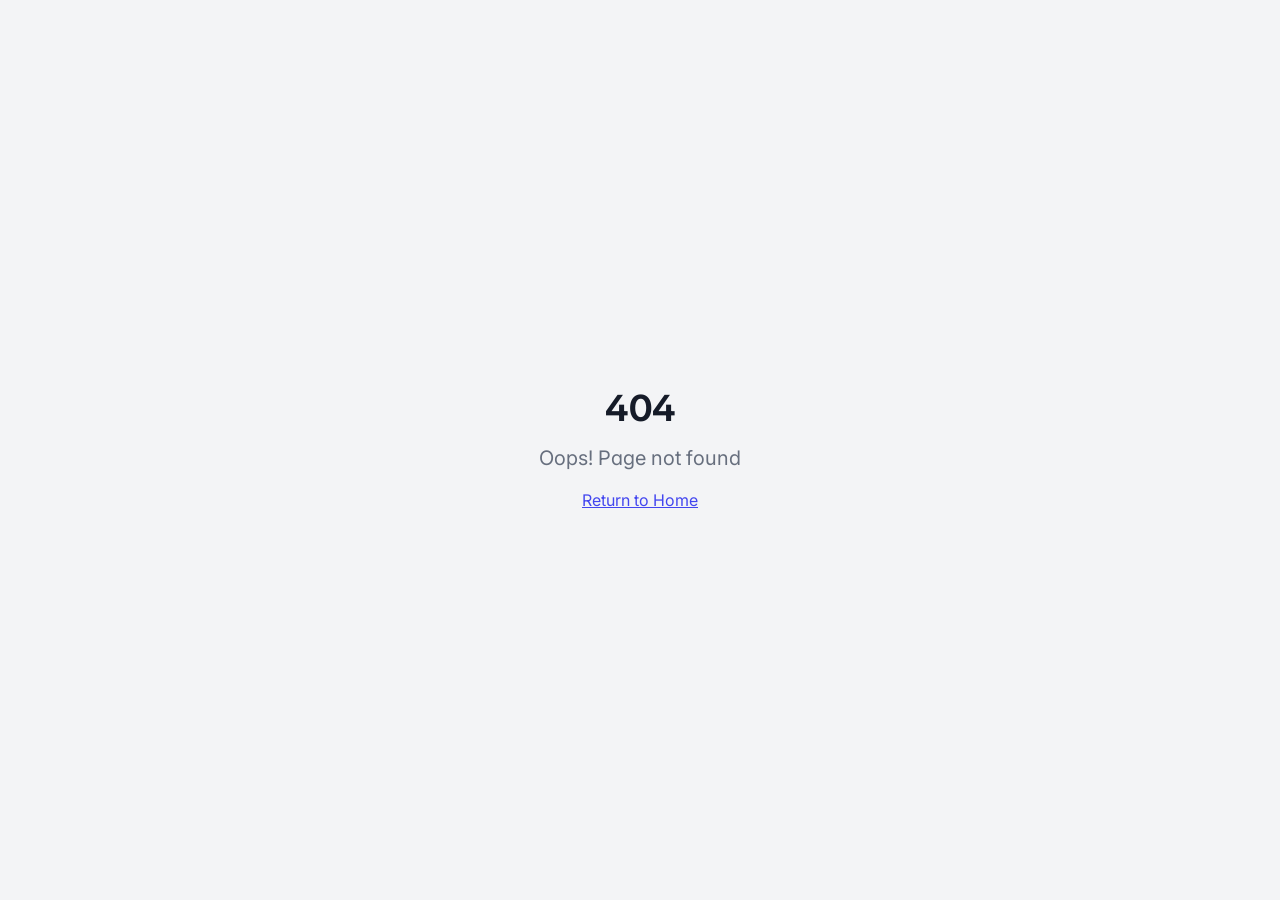
<file: index.html>
<!doctype html>
<html lang="pt-BR">
  <head>
    <meta charset="UTF-8" />
    <meta name="viewport" content="width=device-width, initial-scale=1.0" />
    <title>BibleBuilder — Estudos e Pregações Bíblicas Premium</title>
    <meta name="description" content="Crie pregações, estudos bíblicos, devocionais e saudações com profundidade teológica e estrutura clara." />
    <meta name="author" content="BibleBuilder" />

    <meta property="og:title" content="BibleBuilder — Estudos e Pregações Bíblicas" />
    <meta property="og:description" content="Geração inteligente de conteúdos bíblicos com qualidade teológica." />
    <meta property="og:type" content="website" />

    <link rel="preconnect" href="https://fonts.googleapis.com" />
    <link rel="preconnect" href="https://fonts.gstatic.com" crossorigin />
    <link href="https://fonts.googleapis.com/css2?family=Fraunces:opsz,wght@9..144,400;9..144,500;9..144,600;9..144,700&family=Inter:wght@400;500;600;700&display=swap" rel="stylesheet" />
    <script type="module" crossorigin src="/assets/index-Bo4zmpro.js"></script>
    <link rel="stylesheet" crossorigin href="/assets/index-BSt5i7fo.css">
  </head>

  <body>
    <div id="root"></div>
  </body>
</html>
</file>
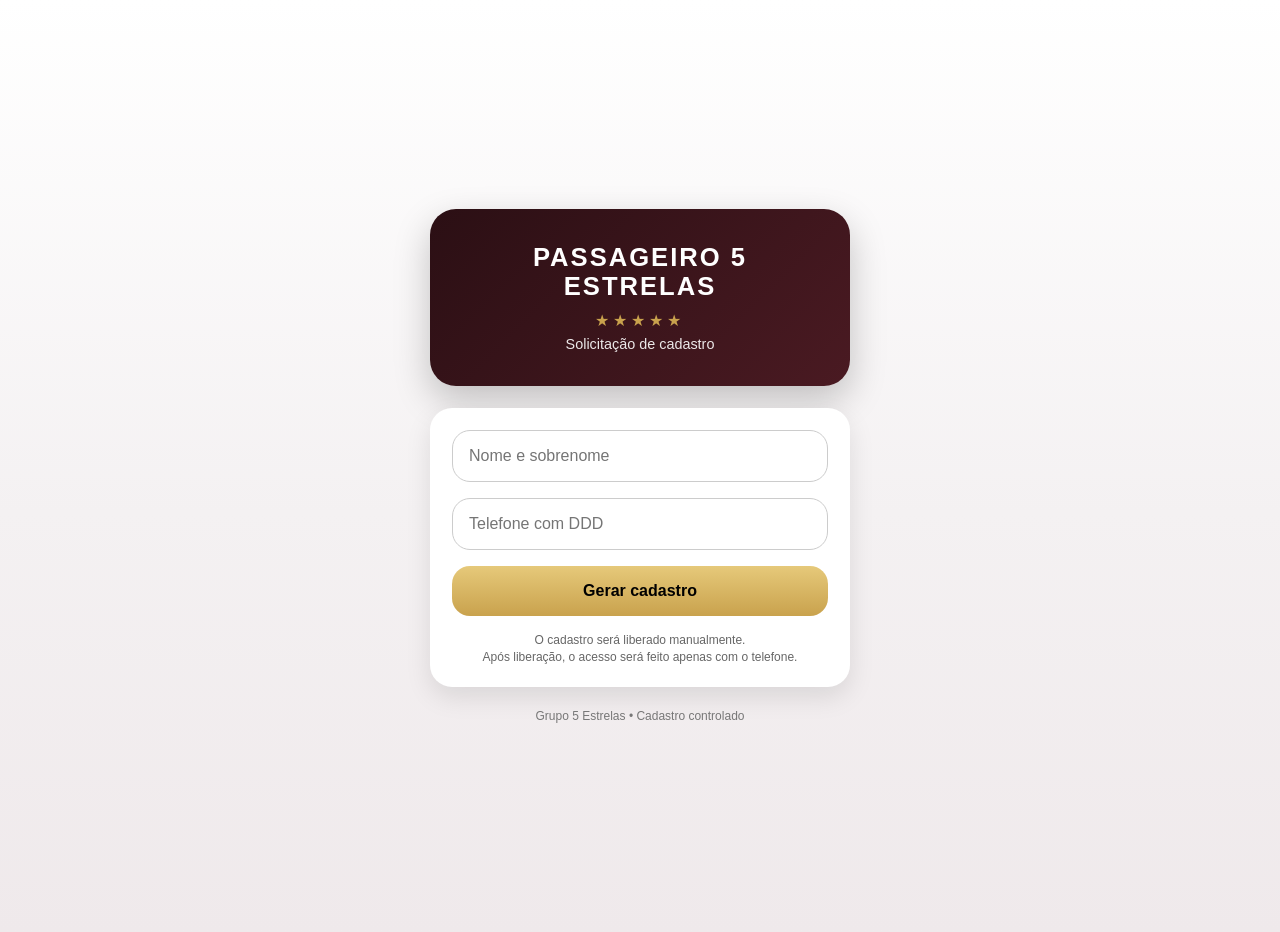
<file: cadastro.html>
<!DOCTYPE html>
<html lang="pt-BR">
<head>
<meta charset="UTF-8">
<title>Cadastro – Passageiro 5 Estrelas</title>
<meta name="viewport" content="width=device-width, initial-scale=1.0">

<link rel="stylesheet" href="./theme/theme.css">

<style>
/* ===== PALETA 5 ESTRELAS ===== */
:root{
  --wine-dark:#2B0F14;
  --wine:#4A1A22;
  --gold:#C9A24D;
  --gold-soft:#E6C97A;
  --bg:#f4f1f2;
  --text:#2a2a2a;
}

/* ===== ANIMAÇÃO ===== */
@keyframes fadeUp{
  from{opacity:0;transform:translateY(18px)}
  to{opacity:1;transform:translateY(0)}
}

/* ===== BASE ===== */
body{
  margin:0;
  background:
    linear-gradient(
      180deg,
      #ffffff 0%,
      #f4f1f2 55%,
      #efe9eb 100%
    );
  font-family:Inter, Arial, sans-serif;
  color:var(--text);
}

.page{
  min-height:100vh;
  display:flex;
  align-items:center;
  justify-content:center;
  padding:22px;
}

/* ===== CONTAINER ===== */
.box{
  width:100%;
  max-width:420px;
  display:flex;
  flex-direction:column;
  gap:22px;
  animation:fadeUp .6s ease;
}

/* ===== HERO ===== */
.hero{
  text-align:center;
  padding:34px 26px;
  border-radius:26px;
  background:
    linear-gradient(
      135deg,
      var(--wine-dark),
      var(--wine)
    );
  box-shadow:0 14px 36px rgba(0,0,0,.22);
  color:#fff;
}

.hero-title{
  font-size:1.6rem;
  font-weight:900;
  letter-spacing:2px;
}

.hero-stars{
  margin:10px 0 6px;
  color:var(--gold);
  letter-spacing:4px;
  font-size:1rem;
}

.hero-sub{
  font-size:.9rem;
  opacity:.9;
}

/* ===== CARD ===== */
.card{
  background:#fff;
  padding:22px;
  border-radius:22px;
  box-shadow:0 10px 26px rgba(0,0,0,.1);
  display:flex;
  flex-direction:column;
  gap:16px;
}

/* ===== INPUT ===== */
input{
  width:100%;
  padding:16px;
  border-radius:18px;
  border:1px solid #ccc;
  font-size:1rem;
  color:#000;
}

/* ===== BOTÃO ===== */
button{
  padding:16px;
  border-radius:18px;
  border:none;
  background:linear-gradient(180deg,var(--gold-soft),var(--gold));
  font-size:1rem;
  font-weight:800;
  color:#000;
  cursor:pointer;
}

/* ===== INFO ===== */
.info{
  font-size:.75rem;
  color:#666;
  text-align:center;
  line-height:1.4;
}

/* ===== FOOTER ===== */
.footer{
  text-align:center;
  font-size:.75rem;
  color:#777;
}
</style>
</head>

<body>

<div class="page">
  <div class="box">

    <!-- HERO -->
    <div class="hero">
      <div class="hero-title">PASSAGEIRO 5 ESTRELAS</div>
      <div class="hero-stars">★★★★★</div>
      <div class="hero-sub">
        Solicitação de cadastro
      </div>
    </div>

    <!-- FORM -->
    <div class="card">

      <input
        id="nome"
        placeholder="Nome e sobrenome"
        autocomplete="name"
      >

      <input
        id="telefone"
        placeholder="Telefone com DDD"
        autocomplete="tel"
      >

      <button id="btnSolicitar">
        Gerar cadastro
      </button>

      <div class="info">
        O cadastro será liberado manualmente.<br>
        Após liberação, o acesso será feito apenas com o telefone.
      </div>

    </div>

    <div class="footer">
      Grupo 5 Estrelas • Cadastro controlado
    </div>

  </div>
</div>

<script>
/* ================= CONFIG ================= */

// 📲 SEU WHATSAPP
const WHATSAPP_NUMERO = "5581992716132";

// 🧠 GRUPO FIXO (PASSAGEIRO 5 ESTRELAS)
const GRUPO_ID = "f5b2eec4-f957-4648-8e4e-f5642159dd8c";

/* ================= ELEMENTOS ================= */

const nomeInput = document.getElementById("nome");
const telefoneInput = document.getElementById("telefone");

/* ================= MÁSCARA TELEFONE ================= */

telefoneInput.addEventListener("input", ()=>{
  telefoneInput.value = telefoneInput.value.replace(/\D/g,"").slice(0,11);
});

/* ================= AÇÃO ================= */

document.getElementById("btnSolicitar").onclick = ()=>{
  const nome = nomeInput.value.trim();
  const telefone = telefoneInput.value.replace(/\D/g,"");

  if(!nome || telefone.length < 10){
    alert("Preencha corretamente nome e telefone");
    return;
  }

  const sql = `
INSERT INTO usuarios (
  tipo,
  nome,
  telefone,
  ativo,
  grupo_id
) VALUES (
  'passageiro',
  '${nome}',
  '${telefone}',
  true,
  '${GRUPO_ID}'
);
`.trim();

  const url = `https://wa.me/${WHATSAPP_NUMERO}?text=${encodeURIComponent(sql)}`;
  window.open(url, "_blank");
};
</script>

</body>
</html>
</file>
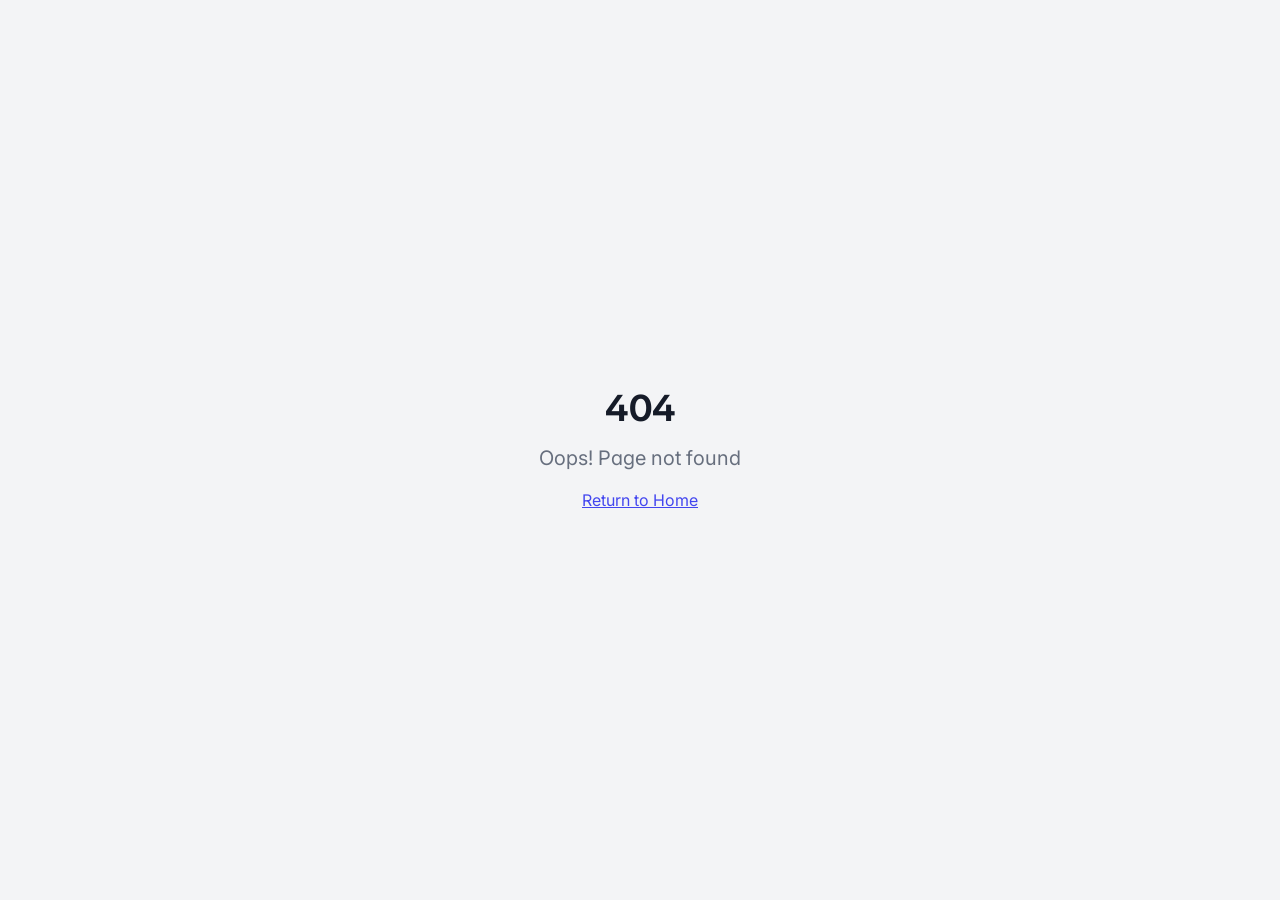
<file: dashboard-motorista.html>
<!DOCTYPE html>
<html lang="pt-BR">
<head>
<meta charset="UTF-8">
<title>Motorista – 5 Estrelas</title>
<meta name="viewport" content="width=device-width, initial-scale=1.0">

<link rel="stylesheet" href="./theme/theme.css">

<style>
/* ===== PALETA 5 ESTRELAS ===== */
:root{
  --wine-dark:#2B0F14;
  --wine:#4A1A22;
  --gold:#D4AF37;
  --gold-soft:#E6C97A;
  --bg:#f4f1f2;
  --text:#333;
}

/* ===== LAYOUT ===== */
body{
  min-height:100vh;
  background:
    linear-gradient(
      180deg,
      #ffffff 0%,
      #f4f1f2 60%,
      #efe9ec 100%
    );
  font-family:Inter, Arial, sans-serif;
  color:var(--text);
}

.page{
  min-height:100vh;
  display:flex;
  justify-content:center;
  align-items:center;
  padding:22px;
}

.box{
  width:100%;
  max-width:420px;
  display:flex;
  flex-direction:column;
  gap:20px;
}

/* ===== HERO ===== */
.hero{
  text-align:center;
  padding:34px 24px;
  border-radius:26px;
  background:
    linear-gradient(
      135deg,
      var(--wine-dark),
      var(--wine)
    );
  box-shadow:0 14px 36px rgba(0,0,0,.18);
  color:#fff;
}

.hero h1{
  font-size:1.7rem;
  font-weight:900;
  letter-spacing:2px;
}

.hero span{
  display:block;
  margin-top:8px;
  font-size:.85rem;
  opacity:.9;
}

/* ===== BOTÕES ===== */
button{
  padding:18px;
  border-radius:20px;
  border:none;
  font-weight:800;
  font-size:1rem;
  cursor:pointer;
}

.primary{
  background:linear-gradient(180deg,var(--gold-soft),var(--gold));
  color:#000;
}

.outline{
  background:#fff;
  border:1px solid #ccc;
  color:#000;
}

/* ===== FOOTER ===== */
.footer{
  text-align:center;
  font-size:.75rem;
  color:#777;
}
</style>
</head>

<body>

<div class="page">
  <div class="box">

    <!-- HERO -->
    <div class="hero">
      <h1>MOTORISTA 5 ESTRELAS</h1>
      <span id="nomeMotorista"></span>
    </div>

    <!-- AÇÃO PRINCIPAL -->
    <button class="primary" id="btnIniciar">
      ▶ Iniciar cálculo de corrida
    </button>

    <!-- SAIR -->
    <button class="outline" onclick="sair()">
      🔒 Sair
    </button>

    <div class="footer">
      Painel do motorista • Grupo 5 Estrelas
    </div>

  </div>
</div>

<script>
/* ================= PROTEÇÃO DE SESSÃO ================= */

const usuario = JSON.parse(localStorage.getItem("usuarioRF"));

if(!usuario || usuario.tipo !== "motorista" || usuario.ativo !== true){
  localStorage.clear();
  window.location.href = "index.html";
}

/* ================= DADOS ================= */

document.getElementById("nomeMotorista").innerText = usuario.nome;

/* ================= AÇÕES ================= */

document.getElementById("btnIniciar").onclick = () => {
  localStorage.removeItem("origem");
  localStorage.removeItem("destino");
  localStorage.removeItem("valorBase");
  window.location.href = "origem.html";
};

function sair(){
  localStorage.clear();
  window.location.href = "index.html";
}
</script>

</body>
</html>
</file>
<file: assets/index-BSt5i7fo.css>
*,:before,:after{--tw-border-spacing-x: 0;--tw-border-spacing-y: 0;--tw-translate-x: 0;--tw-translate-y: 0;--tw-rotate: 0;--tw-skew-x: 0;--tw-skew-y: 0;--tw-scale-x: 1;--tw-scale-y: 1;--tw-pan-x: ;--tw-pan-y: ;--tw-pinch-zoom: ;--tw-scroll-snap-strictness: proximity;--tw-gradient-from-position: ;--tw-gradient-via-position: ;--tw-gradient-to-position: ;--tw-ordinal: ;--tw-slashed-zero: ;--tw-numeric-figure: ;--tw-numeric-spacing: ;--tw-numeric-fraction: ;--tw-ring-inset: ;--tw-ring-offset-width: 0px;--tw-ring-offset-color: #fff;--tw-ring-color: rgb(59 130 246 / .5);--tw-ring-offset-shadow: 0 0 #0000;--tw-ring-shadow: 0 0 #0000;--tw-shadow: 0 0 #0000;--tw-shadow-colored: 0 0 #0000;--tw-blur: ;--tw-brightness: ;--tw-contrast: ;--tw-grayscale: ;--tw-hue-rotate: ;--tw-invert: ;--tw-saturate: ;--tw-sepia: ;--tw-drop-shadow: ;--tw-backdrop-blur: ;--tw-backdrop-brightness: ;--tw-backdrop-contrast: ;--tw-backdrop-grayscale: ;--tw-backdrop-hue-rotate: ;--tw-backdrop-invert: ;--tw-backdrop-opacity: ;--tw-backdrop-saturate: ;--tw-backdrop-sepia: ;--tw-contain-size: ;--tw-contain-layout: ;--tw-contain-paint: ;--tw-contain-style: }::backdrop{--tw-border-spacing-x: 0;--tw-border-spacing-y: 0;--tw-translate-x: 0;--tw-translate-y: 0;--tw-rotate: 0;--tw-skew-x: 0;--tw-skew-y: 0;--tw-scale-x: 1;--tw-scale-y: 1;--tw-pan-x: ;--tw-pan-y: ;--tw-pinch-zoom: ;--tw-scroll-snap-strictness: proximity;--tw-gradient-from-position: ;--tw-gradient-via-position: ;--tw-gradient-to-position: ;--tw-ordinal: ;--tw-slashed-zero: ;--tw-numeric-figure: ;--tw-numeric-spacing: ;--tw-numeric-fraction: ;--tw-ring-inset: ;--tw-ring-offset-width: 0px;--tw-ring-offset-color: #fff;--tw-ring-color: rgb(59 130 246 / .5);--tw-ring-offset-shadow: 0 0 #0000;--tw-ring-shadow: 0 0 #0000;--tw-shadow: 0 0 #0000;--tw-shadow-colored: 0 0 #0000;--tw-blur: ;--tw-brightness: ;--tw-contrast: ;--tw-grayscale: ;--tw-hue-rotate: ;--tw-invert: ;--tw-saturate: ;--tw-sepia: ;--tw-drop-shadow: ;--tw-backdrop-blur: ;--tw-backdrop-brightness: ;--tw-backdrop-contrast: ;--tw-backdrop-grayscale: ;--tw-backdrop-hue-rotate: ;--tw-backdrop-invert: ;--tw-backdrop-opacity: ;--tw-backdrop-saturate: ;--tw-backdrop-sepia: ;--tw-contain-size: ;--tw-contain-layout: ;--tw-contain-paint: ;--tw-contain-style: }*,:before,:after{box-sizing:border-box;border-width:0;border-style:solid;border-color:#e5e7eb}:before,:after{--tw-content: ""}html,:host{line-height:1.5;-webkit-text-size-adjust:100%;-moz-tab-size:4;-o-tab-size:4;tab-size:4;font-family:Inter,ui-sans-serif,system-ui,sans-serif;font-feature-settings:normal;font-variation-settings:normal;-webkit-tap-highlight-color:transparent}body{margin:0;line-height:inherit}hr{height:0;color:inherit;border-top-width:1px}abbr:where([title]){-webkit-text-decoration:underline dotted;text-decoration:underline dotted}h1,h2,h3,h4,h5,h6{font-size:inherit;font-weight:inherit}a{color:inherit;text-decoration:inherit}b,strong{font-weight:bolder}code,kbd,samp,pre{font-family:ui-monospace,SFMono-Regular,Menlo,Monaco,Consolas,Liberation Mono,Courier New,monospace;font-feature-settings:normal;font-variation-settings:normal;font-size:1em}small{font-size:80%}sub,sup{font-size:75%;line-height:0;position:relative;vertical-align:baseline}sub{bottom:-.25em}sup{top:-.5em}table{text-indent:0;border-color:inherit;border-collapse:collapse}button,input,optgroup,select,textarea{font-family:inherit;font-feature-settings:inherit;font-variation-settings:inherit;font-size:100%;font-weight:inherit;line-height:inherit;letter-spacing:inherit;color:inherit;margin:0;padding:0}button,select{text-transform:none}button,input:where([type=button]),input:where([type=reset]),input:where([type=submit]){-webkit-appearance:button;background-color:transparent;background-image:none}:-moz-focusring{outline:auto}:-moz-ui-invalid{box-shadow:none}progress{vertical-align:baseline}::-webkit-inner-spin-button,::-webkit-outer-spin-button{height:auto}[type=search]{-webkit-appearance:textfield;outline-offset:-2px}::-webkit-search-decoration{-webkit-appearance:none}::-webkit-file-upload-button{-webkit-appearance:button;font:inherit}summary{display:list-item}blockquote,dl,dd,h1,h2,h3,h4,h5,h6,hr,figure,p,pre{margin:0}fieldset{margin:0;padding:0}legend{padding:0}ol,ul,menu{list-style:none;margin:0;padding:0}dialog{padding:0}textarea{resize:vertical}input::-moz-placeholder,textarea::-moz-placeholder{opacity:1;color:#9ca3af}input::placeholder,textarea::placeholder{opacity:1;color:#9ca3af}button,[role=button]{cursor:pointer}:disabled{cursor:default}img,svg,video,canvas,audio,iframe,embed,object{display:block;vertical-align:middle}img,video{max-width:100%;height:auto}[hidden]:where(:not([hidden=until-found])){display:none}:root{--background: 220 20% 98%;--foreground: 222 30% 12%;--card: 0 0% 100%;--card-foreground: 222 30% 12%;--popover: 0 0% 100%;--popover-foreground: 222 30% 12%;--primary: 239 84% 60%;--primary-foreground: 0 0% 100%;--primary-soft: 239 100% 97%;--primary-glow: 250 90% 70%;--secondary: 220 15% 95%;--secondary-foreground: 222 30% 18%;--muted: 220 15% 96%;--muted-foreground: 220 10% 45%;--accent: 239 84% 96%;--accent-foreground: 239 84% 40%;--destructive: 0 84% 60%;--destructive-foreground: 0 0% 100%;--border: 220 15% 91%;--input: 220 15% 91%;--ring: 239 84% 60%;--radius: 1rem;--gradient-primary: linear-gradient(135deg, hsl(239 84% 60%), hsl(258 90% 66%));--gradient-soft: linear-gradient(180deg, hsl(220 30% 99%), hsl(220 20% 96%));--gradient-hero: radial-gradient(ellipse at top, hsl(239 84% 96%), transparent 70%);--shadow-sm: 0 1px 2px hsl(222 30% 12% / .04);--shadow-md: 0 4px 16px -4px hsl(222 30% 12% / .08);--shadow-lg: 0 20px 50px -20px hsl(239 84% 60% / .25);--shadow-glow: 0 0 40px hsl(239 84% 60% / .15);--sidebar-background: 0 0% 100%;--sidebar-foreground: 222 30% 18%;--sidebar-primary: 239 84% 60%;--sidebar-primary-foreground: 0 0% 100%;--sidebar-accent: 239 84% 96%;--sidebar-accent-foreground: 239 84% 40%;--sidebar-border: 220 15% 92%;--sidebar-ring: 239 84% 60%}.dark{--background: 222 30% 7%;--foreground: 220 15% 96%;--card: 222 30% 10%;--card-foreground: 220 15% 96%;--popover: 222 30% 10%;--popover-foreground: 220 15% 96%;--primary: 239 90% 70%;--primary-foreground: 222 30% 7%;--primary-soft: 239 50% 18%;--secondary: 222 25% 14%;--secondary-foreground: 220 15% 96%;--muted: 222 25% 14%;--muted-foreground: 220 10% 65%;--accent: 239 50% 18%;--accent-foreground: 239 90% 80%;--destructive: 0 70% 55%;--destructive-foreground: 0 0% 100%;--border: 222 25% 16%;--input: 222 25% 16%;--ring: 239 90% 70%;--sidebar-background: 222 30% 9%;--sidebar-foreground: 220 15% 90%;--sidebar-primary: 239 90% 70%;--sidebar-primary-foreground: 222 30% 7%;--sidebar-accent: 222 25% 14%;--sidebar-accent-foreground: 220 15% 96%;--sidebar-border: 222 25% 16%;--sidebar-ring: 239 90% 70%}*{border-color:hsl(var(--border))}body{background-color:hsl(var(--background));color:hsl(var(--foreground));-webkit-font-smoothing:antialiased;-moz-osx-font-smoothing:grayscale;font-feature-settings:"cv11","ss01"}html{scroll-behavior:smooth}.sr-only{position:absolute;width:1px;height:1px;padding:0;margin:-1px;overflow:hidden;clip:rect(0,0,0,0);white-space:nowrap;border-width:0}.pointer-events-none{pointer-events:none}.pointer-events-auto{pointer-events:auto}.visible{visibility:visible}.invisible{visibility:hidden}.fixed{position:fixed}.absolute{position:absolute}.relative{position:relative}.sticky{position:sticky}.inset-0{top:0;right:0;bottom:0;left:0}.inset-x-0{left:0;right:0}.inset-y-0{top:0;bottom:0}.-bottom-12{bottom:-3rem}.-left-12{left:-3rem}.-right-12{right:-3rem}.-top-12{top:-3rem}.bottom-0{bottom:0}.left-0{left:0}.left-1{left:.25rem}.left-1\/2{left:50%}.left-2{left:.5rem}.left-\[50\%\]{left:50%}.right-0{right:0}.right-1{right:.25rem}.right-2{right:.5rem}.right-3{right:.75rem}.right-4{right:1rem}.top-0{top:0}.top-1\.5{top:.375rem}.top-1\/2{top:50%}.top-2{top:.5rem}.top-3\.5{top:.875rem}.top-4{top:1rem}.top-\[1px\]{top:1px}.top-\[50\%\]{top:50%}.top-\[60\%\]{top:60%}.top-full{top:100%}.z-10{z-index:10}.z-20{z-index:20}.z-30{z-index:30}.z-50{z-index:50}.z-\[100\]{z-index:100}.z-\[1\]{z-index:1}.col-span-2{grid-column:span 2 / span 2}.-mx-1{margin-left:-.25rem;margin-right:-.25rem}.mx-2{margin-left:.5rem;margin-right:.5rem}.mx-3\.5{margin-left:.875rem;margin-right:.875rem}.mx-auto{margin-left:auto;margin-right:auto}.my-0\.5{margin-top:.125rem;margin-bottom:.125rem}.my-1{margin-top:.25rem;margin-bottom:.25rem}.-ml-4{margin-left:-1rem}.-mt-4{margin-top:-1rem}.mb-1{margin-bottom:.25rem}.mb-2{margin-bottom:.5rem}.mb-3{margin-bottom:.75rem}.mb-4{margin-bottom:1rem}.mb-6{margin-bottom:1.5rem}.ml-1{margin-left:.25rem}.ml-auto{margin-left:auto}.mr-1{margin-right:.25rem}.mr-1\.5{margin-right:.375rem}.mr-2{margin-right:.5rem}.mt-0\.5{margin-top:.125rem}.mt-1{margin-top:.25rem}.mt-1\.5{margin-top:.375rem}.mt-2{margin-top:.5rem}.mt-24{margin-top:6rem}.mt-3{margin-top:.75rem}.mt-4{margin-top:1rem}.mt-auto{margin-top:auto}.line-clamp-2{overflow:hidden;display:-webkit-box;-webkit-box-orient:vertical;-webkit-line-clamp:2}.line-clamp-4{overflow:hidden;display:-webkit-box;-webkit-box-orient:vertical;-webkit-line-clamp:4}.block{display:block}.inline{display:inline}.flex{display:flex}.inline-flex{display:inline-flex}.table{display:table}.grid{display:grid}.hidden{display:none}.aspect-square{aspect-ratio:1 / 1}.aspect-video{aspect-ratio:16 / 9}.size-4{width:1rem;height:1rem}.h-1{height:.25rem}.h-1\.5{height:.375rem}.h-10{height:2.5rem}.h-11{height:2.75rem}.h-12{height:3rem}.h-14{height:3.5rem}.h-16{height:4rem}.h-2{height:.5rem}.h-2\.5{height:.625rem}.h-3{height:.75rem}.h-3\.5{height:.875rem}.h-4{height:1rem}.h-5{height:1.25rem}.h-6{height:1.5rem}.h-7{height:1.75rem}.h-8{height:2rem}.h-9{height:2.25rem}.h-\[1px\]{height:1px}.h-\[var\(--radix-navigation-menu-viewport-height\)\]{height:var(--radix-navigation-menu-viewport-height)}.h-\[var\(--radix-select-trigger-height\)\]{height:var(--radix-select-trigger-height)}.h-auto{height:auto}.h-full{height:100%}.h-px{height:1px}.h-svh{height:100svh}.max-h-72{max-height:18rem}.max-h-96{max-height:24rem}.max-h-\[300px\]{max-height:300px}.max-h-screen{max-height:100vh}.min-h-0{min-height:0px}.min-h-\[400px\]{min-height:400px}.min-h-\[80px\]{min-height:80px}.min-h-screen{min-height:100vh}.min-h-svh{min-height:100svh}.w-0{width:0px}.w-1{width:.25rem}.w-1\.5{width:.375rem}.w-1\/3{width:33.333333%}.w-10{width:2.5rem}.w-10\/12{width:83.333333%}.w-11{width:2.75rem}.w-11\/12{width:91.666667%}.w-14{width:3.5rem}.w-2{width:.5rem}.w-2\.5{width:.625rem}.w-2\/3{width:66.666667%}.w-3{width:.75rem}.w-3\.5{width:.875rem}.w-3\/4{width:75%}.w-4{width:1rem}.w-48{width:12rem}.w-5{width:1.25rem}.w-5\/6{width:83.333333%}.w-6{width:1.5rem}.w-64{width:16rem}.w-7{width:1.75rem}.w-72{width:18rem}.w-8{width:2rem}.w-9{width:2.25rem}.w-\[--sidebar-width\]{width:var(--sidebar-width)}.w-\[100px\]{width:100px}.w-\[1px\]{width:1px}.w-auto{width:auto}.w-full{width:100%}.w-max{width:-moz-max-content;width:max-content}.w-px{width:1px}.min-w-0{min-width:0px}.min-w-5{min-width:1.25rem}.min-w-\[12rem\]{min-width:12rem}.min-w-\[8rem\]{min-width:8rem}.min-w-\[var\(--radix-select-trigger-width\)\]{min-width:var(--radix-select-trigger-width)}.max-w-2xl{max-width:42rem}.max-w-7xl{max-width:80rem}.max-w-\[--skeleton-width\]{max-width:var(--skeleton-width)}.max-w-lg{max-width:32rem}.max-w-max{max-width:-moz-max-content;max-width:max-content}.max-w-sm{max-width:24rem}.flex-1{flex:1 1 0%}.shrink-0{flex-shrink:0}.grow{flex-grow:1}.grow-0{flex-grow:0}.basis-full{flex-basis:100%}.caption-bottom{caption-side:bottom}.border-collapse{border-collapse:collapse}.-translate-x-1\/2{--tw-translate-x: -50%;transform:translate(var(--tw-translate-x),var(--tw-translate-y)) rotate(var(--tw-rotate)) skew(var(--tw-skew-x)) skewY(var(--tw-skew-y)) scaleX(var(--tw-scale-x)) scaleY(var(--tw-scale-y))}.-translate-x-px{--tw-translate-x: -1px;transform:translate(var(--tw-translate-x),var(--tw-translate-y)) rotate(var(--tw-rotate)) skew(var(--tw-skew-x)) skewY(var(--tw-skew-y)) scaleX(var(--tw-scale-x)) scaleY(var(--tw-scale-y))}.-translate-y-1\/2{--tw-translate-y: -50%;transform:translate(var(--tw-translate-x),var(--tw-translate-y)) rotate(var(--tw-rotate)) skew(var(--tw-skew-x)) skewY(var(--tw-skew-y)) scaleX(var(--tw-scale-x)) scaleY(var(--tw-scale-y))}.translate-x-\[-50\%\]{--tw-translate-x: -50%;transform:translate(var(--tw-translate-x),var(--tw-translate-y)) rotate(var(--tw-rotate)) skew(var(--tw-skew-x)) skewY(var(--tw-skew-y)) scaleX(var(--tw-scale-x)) scaleY(var(--tw-scale-y))}.translate-x-px{--tw-translate-x: 1px;transform:translate(var(--tw-translate-x),var(--tw-translate-y)) rotate(var(--tw-rotate)) skew(var(--tw-skew-x)) skewY(var(--tw-skew-y)) scaleX(var(--tw-scale-x)) scaleY(var(--tw-scale-y))}.translate-y-\[-50\%\]{--tw-translate-y: -50%;transform:translate(var(--tw-translate-x),var(--tw-translate-y)) rotate(var(--tw-rotate)) skew(var(--tw-skew-x)) skewY(var(--tw-skew-y)) scaleX(var(--tw-scale-x)) scaleY(var(--tw-scale-y))}.rotate-45{--tw-rotate: 45deg;transform:translate(var(--tw-translate-x),var(--tw-translate-y)) rotate(var(--tw-rotate)) skew(var(--tw-skew-x)) skewY(var(--tw-skew-y)) scaleX(var(--tw-scale-x)) scaleY(var(--tw-scale-y))}.rotate-90{--tw-rotate: 90deg;transform:translate(var(--tw-translate-x),var(--tw-translate-y)) rotate(var(--tw-rotate)) skew(var(--tw-skew-x)) skewY(var(--tw-skew-y)) scaleX(var(--tw-scale-x)) scaleY(var(--tw-scale-y))}.transform{transform:translate(var(--tw-translate-x),var(--tw-translate-y)) rotate(var(--tw-rotate)) skew(var(--tw-skew-x)) skewY(var(--tw-skew-y)) scaleX(var(--tw-scale-x)) scaleY(var(--tw-scale-y))}@keyframes fade-in{0%{opacity:0;transform:translateY(8px)}to{opacity:1;transform:translateY(0)}}.animate-fade-in{animation:fade-in .4s ease-out}@keyframes fade-in-up{0%{opacity:0;transform:translateY(16px)}to{opacity:1;transform:translateY(0)}}.animate-fade-in-up{animation:fade-in-up .6s ease-out}@keyframes ping{75%,to{transform:scale(2);opacity:0}}.animate-ping{animation:ping 1s cubic-bezier(0,0,.2,1) infinite}@keyframes pulse{50%{opacity:.5}}.animate-pulse{animation:pulse 2s cubic-bezier(.4,0,.6,1) infinite}@keyframes shimmer{0%{background-position:-200% 0}to{background-position:200% 0}}.animate-shimmer{animation:shimmer 2s linear infinite}@keyframes spin{to{transform:rotate(360deg)}}.animate-spin{animation:spin 1s linear infinite}.cursor-default{cursor:default}.cursor-not-allowed{cursor:not-allowed}.cursor-pointer{cursor:pointer}.touch-none{touch-action:none}.select-none{-webkit-user-select:none;-moz-user-select:none;user-select:none}.list-none{list-style-type:none}.grid-cols-1{grid-template-columns:repeat(1,minmax(0,1fr))}.grid-cols-2{grid-template-columns:repeat(2,minmax(0,1fr))}.flex-row{flex-direction:row}.flex-col{flex-direction:column}.flex-col-reverse{flex-direction:column-reverse}.flex-wrap{flex-wrap:wrap}.items-start{align-items:flex-start}.items-end{align-items:flex-end}.items-center{align-items:center}.items-stretch{align-items:stretch}.justify-center{justify-content:center}.justify-between{justify-content:space-between}.gap-1{gap:.25rem}.gap-1\.5{gap:.375rem}.gap-2{gap:.5rem}.gap-2\.5{gap:.625rem}.gap-3{gap:.75rem}.gap-4{gap:1rem}.gap-6{gap:1.5rem}.space-x-1>:not([hidden])~:not([hidden]){--tw-space-x-reverse: 0;margin-right:calc(.25rem * var(--tw-space-x-reverse));margin-left:calc(.25rem * calc(1 - var(--tw-space-x-reverse)))}.space-x-4>:not([hidden])~:not([hidden]){--tw-space-x-reverse: 0;margin-right:calc(1rem * var(--tw-space-x-reverse));margin-left:calc(1rem * calc(1 - var(--tw-space-x-reverse)))}.space-y-1>:not([hidden])~:not([hidden]){--tw-space-y-reverse: 0;margin-top:calc(.25rem * calc(1 - var(--tw-space-y-reverse)));margin-bottom:calc(.25rem * var(--tw-space-y-reverse))}.space-y-1\.5>:not([hidden])~:not([hidden]){--tw-space-y-reverse: 0;margin-top:calc(.375rem * calc(1 - var(--tw-space-y-reverse)));margin-bottom:calc(.375rem * var(--tw-space-y-reverse))}.space-y-2>:not([hidden])~:not([hidden]){--tw-space-y-reverse: 0;margin-top:calc(.5rem * calc(1 - var(--tw-space-y-reverse)));margin-bottom:calc(.5rem * var(--tw-space-y-reverse))}.space-y-2\.5>:not([hidden])~:not([hidden]){--tw-space-y-reverse: 0;margin-top:calc(.625rem * calc(1 - var(--tw-space-y-reverse)));margin-bottom:calc(.625rem * var(--tw-space-y-reverse))}.space-y-3>:not([hidden])~:not([hidden]){--tw-space-y-reverse: 0;margin-top:calc(.75rem * calc(1 - var(--tw-space-y-reverse)));margin-bottom:calc(.75rem * var(--tw-space-y-reverse))}.space-y-4>:not([hidden])~:not([hidden]){--tw-space-y-reverse: 0;margin-top:calc(1rem * calc(1 - var(--tw-space-y-reverse)));margin-bottom:calc(1rem * var(--tw-space-y-reverse))}.space-y-5>:not([hidden])~:not([hidden]){--tw-space-y-reverse: 0;margin-top:calc(1.25rem * calc(1 - var(--tw-space-y-reverse)));margin-bottom:calc(1.25rem * var(--tw-space-y-reverse))}.space-y-6>:not([hidden])~:not([hidden]){--tw-space-y-reverse: 0;margin-top:calc(1.5rem * calc(1 - var(--tw-space-y-reverse)));margin-bottom:calc(1.5rem * var(--tw-space-y-reverse))}.space-y-8>:not([hidden])~:not([hidden]){--tw-space-y-reverse: 0;margin-top:calc(2rem * calc(1 - var(--tw-space-y-reverse)));margin-bottom:calc(2rem * var(--tw-space-y-reverse))}.overflow-auto{overflow:auto}.overflow-hidden{overflow:hidden}.overflow-y-auto{overflow-y:auto}.overflow-x-hidden{overflow-x:hidden}.whitespace-nowrap{white-space:nowrap}.break-words{overflow-wrap:break-word}.rounded-2xl{border-radius:1.25rem}.rounded-3xl{border-radius:1.75rem}.rounded-\[2px\]{border-radius:2px}.rounded-\[inherit\]{border-radius:inherit}.rounded-full{border-radius:9999px}.rounded-lg{border-radius:var(--radius)}.rounded-md{border-radius:calc(var(--radius) - 4px)}.rounded-sm{border-radius:calc(var(--radius) - 8px)}.rounded-xl{border-radius:.75rem}.rounded-t-\[10px\]{border-top-left-radius:10px;border-top-right-radius:10px}.rounded-tl-sm{border-top-left-radius:calc(var(--radius) - 8px)}.border{border-width:1px}.border-2{border-width:2px}.border-\[1\.5px\]{border-width:1.5px}.border-y{border-top-width:1px;border-bottom-width:1px}.border-b{border-bottom-width:1px}.border-l{border-left-width:1px}.border-r{border-right-width:1px}.border-t{border-top-width:1px}.border-dashed{border-style:dashed}.border-\[--color-border\]{border-color:var(--color-border)}.border-border{border-color:hsl(var(--border))}.border-border\/50{border-color:hsl(var(--border) / .5)}.border-border\/60{border-color:hsl(var(--border) / .6)}.border-destructive{border-color:hsl(var(--destructive))}.border-destructive\/50{border-color:hsl(var(--destructive) / .5)}.border-input{border-color:hsl(var(--input))}.border-primary{border-color:hsl(var(--primary))}.border-primary\/20{border-color:hsl(var(--primary) / .2)}.border-primary\/30{border-color:hsl(var(--primary) / .3)}.border-sidebar-border{border-color:hsl(var(--sidebar-border))}.border-transparent{border-color:transparent}.border-l-transparent{border-left-color:transparent}.border-t-transparent{border-top-color:transparent}.bg-\[--color-bg\]{background-color:var(--color-bg)}.bg-accent{background-color:hsl(var(--accent))}.bg-background{background-color:hsl(var(--background))}.bg-background\/40{background-color:hsl(var(--background) / .4)}.bg-background\/70{background-color:hsl(var(--background) / .7)}.bg-background\/80{background-color:hsl(var(--background) / .8)}.bg-black\/80{background-color:#000c}.bg-border{background-color:hsl(var(--border))}.bg-card{background-color:hsl(var(--card))}.bg-card\/50{background-color:hsl(var(--card) / .5)}.bg-card\/80{background-color:hsl(var(--card) / .8)}.bg-destructive{background-color:hsl(var(--destructive))}.bg-foreground{background-color:hsl(var(--foreground))}.bg-muted{background-color:hsl(var(--muted))}.bg-muted\/30{background-color:hsl(var(--muted) / .3)}.bg-muted\/50{background-color:hsl(var(--muted) / .5)}.bg-popover{background-color:hsl(var(--popover))}.bg-primary{background-color:hsl(var(--primary))}.bg-primary-soft{background-color:hsl(var(--primary-soft))}.bg-primary-soft\/40{background-color:hsl(var(--primary-soft) / .4)}.bg-primary-soft\/60{background-color:hsl(var(--primary-soft) / .6)}.bg-primary\/10{background-color:hsl(var(--primary) / .1)}.bg-primary\/30{background-color:hsl(var(--primary) / .3)}.bg-secondary{background-color:hsl(var(--secondary))}.bg-sidebar{background-color:hsl(var(--sidebar-background))}.bg-sidebar-border{background-color:hsl(var(--sidebar-border))}.bg-transparent{background-color:transparent}.bg-gradient-to-r{background-image:linear-gradient(to right,var(--tw-gradient-stops))}.from-primary-soft\/70{--tw-gradient-from: hsl(var(--primary-soft) / .7) var(--tw-gradient-from-position);--tw-gradient-to: hsl(var(--primary-soft) / 0) var(--tw-gradient-to-position);--tw-gradient-stops: var(--tw-gradient-from), var(--tw-gradient-to)}.via-background{--tw-gradient-to: hsl(var(--background) / 0) var(--tw-gradient-to-position);--tw-gradient-stops: var(--tw-gradient-from), hsl(var(--background)) var(--tw-gradient-via-position), var(--tw-gradient-to)}.to-primary-soft\/70{--tw-gradient-to: hsl(var(--primary-soft) / .7) var(--tw-gradient-to-position)}.fill-current{fill:currentColor}.p-0{padding:0}.p-1{padding:.25rem}.p-2{padding:.5rem}.p-3{padding:.75rem}.p-4{padding:1rem}.p-6{padding:1.5rem}.p-8{padding:2rem}.p-\[1\.5px\]{padding:1.5px}.p-\[1px\]{padding:1px}.px-1{padding-left:.25rem;padding-right:.25rem}.px-1\.5{padding-left:.375rem;padding-right:.375rem}.px-2{padding-left:.5rem;padding-right:.5rem}.px-2\.5{padding-left:.625rem;padding-right:.625rem}.px-3{padding-left:.75rem;padding-right:.75rem}.px-4{padding-left:1rem;padding-right:1rem}.px-5{padding-left:1.25rem;padding-right:1.25rem}.px-6{padding-left:1.5rem;padding-right:1.5rem}.px-8{padding-left:2rem;padding-right:2rem}.py-0\.5{padding-top:.125rem;padding-bottom:.125rem}.py-1{padding-top:.25rem;padding-bottom:.25rem}.py-1\.5{padding-top:.375rem;padding-bottom:.375rem}.py-2{padding-top:.5rem;padding-bottom:.5rem}.py-2\.5{padding-top:.625rem;padding-bottom:.625rem}.py-3{padding-top:.75rem;padding-bottom:.75rem}.py-4{padding-top:1rem;padding-bottom:1rem}.py-6{padding-top:1.5rem;padding-bottom:1.5rem}.py-8{padding-top:2rem;padding-bottom:2rem}.pb-3{padding-bottom:.75rem}.pb-4{padding-bottom:1rem}.pl-2\.5{padding-left:.625rem}.pl-4{padding-left:1rem}.pl-8{padding-left:2rem}.pr-2{padding-right:.5rem}.pr-2\.5{padding-right:.625rem}.pr-8{padding-right:2rem}.pt-0{padding-top:0}.pt-1{padding-top:.25rem}.pt-3{padding-top:.75rem}.pt-4{padding-top:1rem}.text-left{text-align:left}.text-center{text-align:center}.align-middle{vertical-align:middle}.font-display{font-family:Fraunces,ui-serif,Georgia,serif}.font-mono{font-family:ui-monospace,SFMono-Regular,Menlo,Monaco,Consolas,Liberation Mono,Courier New,monospace}.text-2xl{font-size:1.5rem;line-height:2rem}.text-3xl{font-size:1.875rem;line-height:2.25rem}.text-4xl{font-size:2.25rem;line-height:2.5rem}.text-\[0\.8rem\]{font-size:.8rem}.text-\[10px\]{font-size:10px}.text-\[11px\]{font-size:11px}.text-\[12\.5px\]{font-size:12.5px}.text-\[15px\]{font-size:15px}.text-base{font-size:1rem;line-height:1.5rem}.text-lg{font-size:1.125rem;line-height:1.75rem}.text-sm{font-size:.875rem;line-height:1.25rem}.text-xl{font-size:1.25rem;line-height:1.75rem}.text-xs{font-size:.75rem;line-height:1rem}.font-bold{font-weight:700}.font-medium{font-weight:500}.font-normal{font-weight:400}.font-semibold{font-weight:600}.uppercase{text-transform:uppercase}.italic{font-style:italic}.tabular-nums{--tw-numeric-spacing: tabular-nums;font-variant-numeric:var(--tw-ordinal) var(--tw-slashed-zero) var(--tw-numeric-figure) var(--tw-numeric-spacing) var(--tw-numeric-fraction)}.leading-none{line-height:1}.leading-relaxed{line-height:1.625}.leading-snug{line-height:1.375}.leading-tight{line-height:1.25}.tracking-tight{letter-spacing:-.025em}.tracking-wide{letter-spacing:.025em}.tracking-wider{letter-spacing:.05em}.tracking-widest{letter-spacing:.1em}.text-accent-foreground{color:hsl(var(--accent-foreground))}.text-card-foreground{color:hsl(var(--card-foreground))}.text-current{color:currentColor}.text-destructive{color:hsl(var(--destructive))}.text-destructive-foreground{color:hsl(var(--destructive-foreground))}.text-foreground{color:hsl(var(--foreground))}.text-foreground\/50{color:hsl(var(--foreground) / .5)}.text-foreground\/80{color:hsl(var(--foreground) / .8)}.text-foreground\/85{color:hsl(var(--foreground) / .85)}.text-foreground\/90{color:hsl(var(--foreground) / .9)}.text-muted-foreground{color:hsl(var(--muted-foreground))}.text-popover-foreground{color:hsl(var(--popover-foreground))}.text-primary{color:hsl(var(--primary))}.text-primary-foreground{color:hsl(var(--primary-foreground))}.text-primary\/70{color:hsl(var(--primary) / .7)}.text-secondary-foreground{color:hsl(var(--secondary-foreground))}.text-sidebar-foreground{color:hsl(var(--sidebar-foreground))}.text-sidebar-foreground\/70{color:hsl(var(--sidebar-foreground) / .7)}.underline{text-decoration-line:underline}.underline-offset-4{text-underline-offset:4px}.opacity-0{opacity:0}.opacity-50{opacity:.5}.opacity-60{opacity:.6}.opacity-70{opacity:.7}.opacity-90{opacity:.9}.shadow-\[0_0_0_1px_hsl\(var\(--sidebar-border\)\)\]{--tw-shadow: 0 0 0 1px hsl(var(--sidebar-border));--tw-shadow-colored: 0 0 0 1px var(--tw-shadow-color);box-shadow:var(--tw-ring-offset-shadow, 0 0 #0000),var(--tw-ring-shadow, 0 0 #0000),var(--tw-shadow)}.shadow-lg{--tw-shadow: 0 10px 15px -3px rgb(0 0 0 / .1), 0 4px 6px -4px rgb(0 0 0 / .1);--tw-shadow-colored: 0 10px 15px -3px var(--tw-shadow-color), 0 4px 6px -4px var(--tw-shadow-color);box-shadow:var(--tw-ring-offset-shadow, 0 0 #0000),var(--tw-ring-shadow, 0 0 #0000),var(--tw-shadow)}.shadow-md{--tw-shadow: 0 4px 6px -1px rgb(0 0 0 / .1), 0 2px 4px -2px rgb(0 0 0 / .1);--tw-shadow-colored: 0 4px 6px -1px var(--tw-shadow-color), 0 2px 4px -2px var(--tw-shadow-color);box-shadow:var(--tw-ring-offset-shadow, 0 0 #0000),var(--tw-ring-shadow, 0 0 #0000),var(--tw-shadow)}.shadow-none{--tw-shadow: 0 0 #0000;--tw-shadow-colored: 0 0 #0000;box-shadow:var(--tw-ring-offset-shadow, 0 0 #0000),var(--tw-ring-shadow, 0 0 #0000),var(--tw-shadow)}.shadow-sm{--tw-shadow: 0 1px 2px 0 rgb(0 0 0 / .05);--tw-shadow-colored: 0 1px 2px 0 var(--tw-shadow-color);box-shadow:var(--tw-ring-offset-shadow, 0 0 #0000),var(--tw-ring-shadow, 0 0 #0000),var(--tw-shadow)}.shadow-xl{--tw-shadow: 0 20px 25px -5px rgb(0 0 0 / .1), 0 8px 10px -6px rgb(0 0 0 / .1);--tw-shadow-colored: 0 20px 25px -5px var(--tw-shadow-color), 0 8px 10px -6px var(--tw-shadow-color);box-shadow:var(--tw-ring-offset-shadow, 0 0 #0000),var(--tw-ring-shadow, 0 0 #0000),var(--tw-shadow)}.outline-none{outline:2px solid transparent;outline-offset:2px}.outline{outline-style:solid}.ring-0{--tw-ring-offset-shadow: var(--tw-ring-inset) 0 0 0 var(--tw-ring-offset-width) var(--tw-ring-offset-color);--tw-ring-shadow: var(--tw-ring-inset) 0 0 0 calc(0px + var(--tw-ring-offset-width)) var(--tw-ring-color);box-shadow:var(--tw-ring-offset-shadow),var(--tw-ring-shadow),var(--tw-shadow, 0 0 #0000)}.ring-2{--tw-ring-offset-shadow: var(--tw-ring-inset) 0 0 0 var(--tw-ring-offset-width) var(--tw-ring-offset-color);--tw-ring-shadow: var(--tw-ring-inset) 0 0 0 calc(2px + var(--tw-ring-offset-width)) var(--tw-ring-color);box-shadow:var(--tw-ring-offset-shadow),var(--tw-ring-shadow),var(--tw-shadow, 0 0 #0000)}.ring-ring{--tw-ring-color: hsl(var(--ring))}.ring-sidebar-ring{--tw-ring-color: hsl(var(--sidebar-ring))}.ring-offset-background{--tw-ring-offset-color: hsl(var(--background))}.filter{filter:var(--tw-blur) var(--tw-brightness) var(--tw-contrast) var(--tw-grayscale) var(--tw-hue-rotate) var(--tw-invert) var(--tw-saturate) var(--tw-sepia) var(--tw-drop-shadow)}.backdrop-blur-sm{--tw-backdrop-blur: blur(4px);-webkit-backdrop-filter:var(--tw-backdrop-blur) var(--tw-backdrop-brightness) var(--tw-backdrop-contrast) var(--tw-backdrop-grayscale) var(--tw-backdrop-hue-rotate) var(--tw-backdrop-invert) var(--tw-backdrop-opacity) var(--tw-backdrop-saturate) var(--tw-backdrop-sepia);backdrop-filter:var(--tw-backdrop-blur) var(--tw-backdrop-brightness) var(--tw-backdrop-contrast) var(--tw-backdrop-grayscale) var(--tw-backdrop-hue-rotate) var(--tw-backdrop-invert) var(--tw-backdrop-opacity) var(--tw-backdrop-saturate) var(--tw-backdrop-sepia)}.backdrop-blur-xl{--tw-backdrop-blur: blur(24px);-webkit-backdrop-filter:var(--tw-backdrop-blur) var(--tw-backdrop-brightness) var(--tw-backdrop-contrast) var(--tw-backdrop-grayscale) var(--tw-backdrop-hue-rotate) var(--tw-backdrop-invert) var(--tw-backdrop-opacity) var(--tw-backdrop-saturate) var(--tw-backdrop-sepia);backdrop-filter:var(--tw-backdrop-blur) var(--tw-backdrop-brightness) var(--tw-backdrop-contrast) var(--tw-backdrop-grayscale) var(--tw-backdrop-hue-rotate) var(--tw-backdrop-invert) var(--tw-backdrop-opacity) var(--tw-backdrop-saturate) var(--tw-backdrop-sepia)}.transition{transition-property:color,background-color,border-color,text-decoration-color,fill,stroke,opacity,box-shadow,transform,filter,-webkit-backdrop-filter;transition-property:color,background-color,border-color,text-decoration-color,fill,stroke,opacity,box-shadow,transform,filter,backdrop-filter;transition-property:color,background-color,border-color,text-decoration-color,fill,stroke,opacity,box-shadow,transform,filter,backdrop-filter,-webkit-backdrop-filter;transition-timing-function:cubic-bezier(.4,0,.2,1);transition-duration:.15s}.transition-\[left\,right\,width\]{transition-property:left,right,width;transition-timing-function:cubic-bezier(.4,0,.2,1);transition-duration:.15s}.transition-\[margin\,opa\]{transition-property:margin,opa;transition-timing-function:cubic-bezier(.4,0,.2,1);transition-duration:.15s}.transition-\[width\,height\,padding\]{transition-property:width,height,padding;transition-timing-function:cubic-bezier(.4,0,.2,1);transition-duration:.15s}.transition-\[width\]{transition-property:width;transition-timing-function:cubic-bezier(.4,0,.2,1);transition-duration:.15s}.transition-all{transition-property:all;transition-timing-function:cubic-bezier(.4,0,.2,1);transition-duration:.15s}.transition-colors{transition-property:color,background-color,border-color,text-decoration-color,fill,stroke;transition-timing-function:cubic-bezier(.4,0,.2,1);transition-duration:.15s}.transition-opacity{transition-property:opacity;transition-timing-function:cubic-bezier(.4,0,.2,1);transition-duration:.15s}.transition-transform{transition-property:transform;transition-timing-function:cubic-bezier(.4,0,.2,1);transition-duration:.15s}.duration-1000{transition-duration:1s}.duration-200{transition-duration:.2s}.ease-in-out{transition-timing-function:cubic-bezier(.4,0,.2,1)}.ease-linear{transition-timing-function:linear}@keyframes enter{0%{opacity:var(--tw-enter-opacity, 1);transform:translate3d(var(--tw-enter-translate-x, 0),var(--tw-enter-translate-y, 0),0) scale3d(var(--tw-enter-scale, 1),var(--tw-enter-scale, 1),var(--tw-enter-scale, 1)) rotate(var(--tw-enter-rotate, 0))}}@keyframes exit{to{opacity:var(--tw-exit-opacity, 1);transform:translate3d(var(--tw-exit-translate-x, 0),var(--tw-exit-translate-y, 0),0) scale3d(var(--tw-exit-scale, 1),var(--tw-exit-scale, 1),var(--tw-exit-scale, 1)) rotate(var(--tw-exit-rotate, 0))}}.animate-in{animation-name:enter;animation-duration:.15s;--tw-enter-opacity: initial;--tw-enter-scale: initial;--tw-enter-rotate: initial;--tw-enter-translate-x: initial;--tw-enter-translate-y: initial}.fade-in-0{--tw-enter-opacity: 0}.fade-in-80{--tw-enter-opacity: .8}.zoom-in-95{--tw-enter-scale: .95}.duration-1000{animation-duration:1s}.duration-200{animation-duration:.2s}.ease-in-out{animation-timing-function:cubic-bezier(.4,0,.2,1)}.ease-linear{animation-timing-function:linear}.gradient-primary{background:var(--gradient-primary)}.gradient-hero{background:var(--gradient-hero)}.shadow-elegant{box-shadow:var(--shadow-md)}.shadow-premium{box-shadow:var(--shadow-lg)}.shadow-glow{box-shadow:var(--shadow-glow)}.file\:border-0::file-selector-button{border-width:0px}.file\:bg-transparent::file-selector-button{background-color:transparent}.file\:text-sm::file-selector-button{font-size:.875rem;line-height:1.25rem}.file\:font-medium::file-selector-button{font-weight:500}.file\:text-foreground::file-selector-button{color:hsl(var(--foreground))}.placeholder\:text-muted-foreground::-moz-placeholder{color:hsl(var(--muted-foreground))}.placeholder\:text-muted-foreground::placeholder{color:hsl(var(--muted-foreground))}.after\:absolute:after{content:var(--tw-content);position:absolute}.after\:-inset-2:after{content:var(--tw-content);top:-.5rem;right:-.5rem;bottom:-.5rem;left:-.5rem}.after\:inset-y-0:after{content:var(--tw-content);top:0;bottom:0}.after\:left-1\/2:after{content:var(--tw-content);left:50%}.after\:w-1:after{content:var(--tw-content);width:.25rem}.after\:w-\[2px\]:after{content:var(--tw-content);width:2px}.after\:-translate-x-1\/2:after{content:var(--tw-content);--tw-translate-x: -50%;transform:translate(var(--tw-translate-x),var(--tw-translate-y)) rotate(var(--tw-rotate)) skew(var(--tw-skew-x)) skewY(var(--tw-skew-y)) scaleX(var(--tw-scale-x)) scaleY(var(--tw-scale-y))}.first\:rounded-l-md:first-child{border-top-left-radius:calc(var(--radius) - 4px);border-bottom-left-radius:calc(var(--radius) - 4px)}.first\:border-l:first-child{border-left-width:1px}.last\:rounded-r-md:last-child{border-top-right-radius:calc(var(--radius) - 4px);border-bottom-right-radius:calc(var(--radius) - 4px)}.focus-within\:relative:focus-within{position:relative}.focus-within\:z-20:focus-within{z-index:20}.hover\:border-primary\/40:hover{border-color:hsl(var(--primary) / .4)}.hover\:bg-accent:hover{background-color:hsl(var(--accent))}.hover\:bg-destructive\/10:hover{background-color:hsl(var(--destructive) / .1)}.hover\:bg-destructive\/80:hover{background-color:hsl(var(--destructive) / .8)}.hover\:bg-destructive\/90:hover{background-color:hsl(var(--destructive) / .9)}.hover\:bg-muted:hover{background-color:hsl(var(--muted))}.hover\:bg-muted\/50:hover{background-color:hsl(var(--muted) / .5)}.hover\:bg-primary:hover{background-color:hsl(var(--primary))}.hover\:bg-primary\/80:hover{background-color:hsl(var(--primary) / .8)}.hover\:bg-primary\/90:hover{background-color:hsl(var(--primary) / .9)}.hover\:bg-secondary:hover{background-color:hsl(var(--secondary))}.hover\:bg-secondary\/80:hover{background-color:hsl(var(--secondary) / .8)}.hover\:bg-sidebar-accent:hover{background-color:hsl(var(--sidebar-accent))}.hover\:text-accent-foreground:hover{color:hsl(var(--accent-foreground))}.hover\:text-destructive:hover{color:hsl(var(--destructive))}.hover\:text-foreground:hover{color:hsl(var(--foreground))}.hover\:text-muted-foreground:hover{color:hsl(var(--muted-foreground))}.hover\:text-primary-foreground:hover{color:hsl(var(--primary-foreground))}.hover\:text-primary\/90:hover{color:hsl(var(--primary) / .9)}.hover\:text-sidebar-accent-foreground:hover{color:hsl(var(--sidebar-accent-foreground))}.hover\:underline:hover{text-decoration-line:underline}.hover\:opacity-100:hover{opacity:1}.hover\:shadow-\[0_0_0_1px_hsl\(var\(--sidebar-accent\)\)\]:hover{--tw-shadow: 0 0 0 1px hsl(var(--sidebar-accent));--tw-shadow-colored: 0 0 0 1px var(--tw-shadow-color);box-shadow:var(--tw-ring-offset-shadow, 0 0 #0000),var(--tw-ring-shadow, 0 0 #0000),var(--tw-shadow)}.hover\:shadow-glow:hover{box-shadow:var(--shadow-glow)}.hover\:after\:bg-sidebar-border:hover:after{content:var(--tw-content);background-color:hsl(var(--sidebar-border))}.focus\:bg-accent:focus{background-color:hsl(var(--accent))}.focus\:bg-primary:focus{background-color:hsl(var(--primary))}.focus\:text-accent-foreground:focus{color:hsl(var(--accent-foreground))}.focus\:text-primary-foreground:focus{color:hsl(var(--primary-foreground))}.focus\:opacity-100:focus{opacity:1}.focus\:outline-none:focus{outline:2px solid transparent;outline-offset:2px}.focus\:ring-2:focus{--tw-ring-offset-shadow: var(--tw-ring-inset) 0 0 0 var(--tw-ring-offset-width) var(--tw-ring-offset-color);--tw-ring-shadow: var(--tw-ring-inset) 0 0 0 calc(2px + var(--tw-ring-offset-width)) var(--tw-ring-color);box-shadow:var(--tw-ring-offset-shadow),var(--tw-ring-shadow),var(--tw-shadow, 0 0 #0000)}.focus\:ring-ring:focus{--tw-ring-color: hsl(var(--ring))}.focus\:ring-offset-2:focus{--tw-ring-offset-width: 2px}.focus-visible\:outline-none:focus-visible{outline:2px solid transparent;outline-offset:2px}.focus-visible\:ring-1:focus-visible{--tw-ring-offset-shadow: var(--tw-ring-inset) 0 0 0 var(--tw-ring-offset-width) var(--tw-ring-offset-color);--tw-ring-shadow: var(--tw-ring-inset) 0 0 0 calc(1px + var(--tw-ring-offset-width)) var(--tw-ring-color);box-shadow:var(--tw-ring-offset-shadow),var(--tw-ring-shadow),var(--tw-shadow, 0 0 #0000)}.focus-visible\:ring-2:focus-visible{--tw-ring-offset-shadow: var(--tw-ring-inset) 0 0 0 var(--tw-ring-offset-width) var(--tw-ring-offset-color);--tw-ring-shadow: var(--tw-ring-inset) 0 0 0 calc(2px + var(--tw-ring-offset-width)) var(--tw-ring-color);box-shadow:var(--tw-ring-offset-shadow),var(--tw-ring-shadow),var(--tw-shadow, 0 0 #0000)}.focus-visible\:ring-destructive\/40:focus-visible{--tw-ring-color: hsl(var(--destructive) / .4)}.focus-visible\:ring-primary\/40:focus-visible{--tw-ring-color: hsl(var(--primary) / .4)}.focus-visible\:ring-ring:focus-visible{--tw-ring-color: hsl(var(--ring))}.focus-visible\:ring-sidebar-ring:focus-visible{--tw-ring-color: hsl(var(--sidebar-ring))}.focus-visible\:ring-offset-1:focus-visible{--tw-ring-offset-width: 1px}.focus-visible\:ring-offset-2:focus-visible{--tw-ring-offset-width: 2px}.focus-visible\:ring-offset-background:focus-visible{--tw-ring-offset-color: hsl(var(--background))}.active\:bg-sidebar-accent:active{background-color:hsl(var(--sidebar-accent))}.active\:text-sidebar-accent-foreground:active{color:hsl(var(--sidebar-accent-foreground))}.disabled\:pointer-events-none:disabled{pointer-events:none}.disabled\:cursor-not-allowed:disabled{cursor:not-allowed}.disabled\:opacity-50:disabled{opacity:.5}.disabled\:opacity-80:disabled{opacity:.8}.group\/menu-item:focus-within .group-focus-within\/menu-item\:opacity-100{opacity:1}.group\/menu-item:hover .group-hover\/menu-item\:opacity-100,.group:hover .group-hover\:opacity-100{opacity:1}.group.destructive .group-\[\.destructive\]\:border-muted\/40{border-color:hsl(var(--muted) / .4)}.group.toaster .group-\[\.toaster\]\:border-border{border-color:hsl(var(--border))}.group.toast .group-\[\.toast\]\:bg-muted{background-color:hsl(var(--muted))}.group.toast .group-\[\.toast\]\:bg-primary{background-color:hsl(var(--primary))}.group.toaster .group-\[\.toaster\]\:bg-background{background-color:hsl(var(--background))}.group.destructive .group-\[\.destructive\]\:text-red-300{--tw-text-opacity: 1;color:rgb(252 165 165 / var(--tw-text-opacity, 1))}.group.toast .group-\[\.toast\]\:text-muted-foreground{color:hsl(var(--muted-foreground))}.group.toast .group-\[\.toast\]\:text-primary-foreground{color:hsl(var(--primary-foreground))}.group.toaster .group-\[\.toaster\]\:text-foreground{color:hsl(var(--foreground))}.group.toaster .group-\[\.toaster\]\:shadow-lg{--tw-shadow: 0 10px 15px -3px rgb(0 0 0 / .1), 0 4px 6px -4px rgb(0 0 0 / .1);--tw-shadow-colored: 0 10px 15px -3px var(--tw-shadow-color), 0 4px 6px -4px var(--tw-shadow-color);box-shadow:var(--tw-ring-offset-shadow, 0 0 #0000),var(--tw-ring-shadow, 0 0 #0000),var(--tw-shadow)}.group.destructive .group-\[\.destructive\]\:hover\:border-destructive\/30:hover{border-color:hsl(var(--destructive) / .3)}.group.destructive .group-\[\.destructive\]\:hover\:bg-destructive:hover{background-color:hsl(var(--destructive))}.group.destructive .group-\[\.destructive\]\:hover\:text-destructive-foreground:hover{color:hsl(var(--destructive-foreground))}.group.destructive .group-\[\.destructive\]\:hover\:text-red-50:hover{--tw-text-opacity: 1;color:rgb(254 242 242 / var(--tw-text-opacity, 1))}.group.destructive .group-\[\.destructive\]\:focus\:ring-destructive:focus{--tw-ring-color: hsl(var(--destructive))}.group.destructive .group-\[\.destructive\]\:focus\:ring-red-400:focus{--tw-ring-opacity: 1;--tw-ring-color: rgb(248 113 113 / var(--tw-ring-opacity, 1))}.group.destructive .group-\[\.destructive\]\:focus\:ring-offset-red-600:focus{--tw-ring-offset-color: #dc2626}.peer\/menu-button:hover~.peer-hover\/menu-button\:text-sidebar-accent-foreground{color:hsl(var(--sidebar-accent-foreground))}.peer:disabled~.peer-disabled\:cursor-not-allowed{cursor:not-allowed}.peer:disabled~.peer-disabled\:opacity-70{opacity:.7}.has-\[\[data-variant\=inset\]\]\:bg-sidebar:has([data-variant=inset]){background-color:hsl(var(--sidebar-background))}.has-\[\:disabled\]\:opacity-50:has(:disabled){opacity:.5}.group\/menu-item:has([data-sidebar=menu-action]) .group-has-\[\[data-sidebar\=menu-action\]\]\/menu-item\:pr-8{padding-right:2rem}.aria-disabled\:pointer-events-none[aria-disabled=true]{pointer-events:none}.aria-disabled\:opacity-50[aria-disabled=true]{opacity:.5}.aria-selected\:bg-accent[aria-selected=true]{background-color:hsl(var(--accent))}.aria-selected\:bg-accent\/50[aria-selected=true]{background-color:hsl(var(--accent) / .5)}.aria-selected\:text-accent-foreground[aria-selected=true]{color:hsl(var(--accent-foreground))}.aria-selected\:text-muted-foreground[aria-selected=true]{color:hsl(var(--muted-foreground))}.aria-selected\:opacity-100[aria-selected=true]{opacity:1}.aria-selected\:opacity-30[aria-selected=true]{opacity:.3}.data-\[disabled\=true\]\:pointer-events-none[data-disabled=true],.data-\[disabled\]\:pointer-events-none[data-disabled]{pointer-events:none}.data-\[panel-group-direction\=vertical\]\:h-px[data-panel-group-direction=vertical]{height:1px}.data-\[panel-group-direction\=vertical\]\:w-full[data-panel-group-direction=vertical]{width:100%}.data-\[side\=bottom\]\:translate-y-1[data-side=bottom]{--tw-translate-y: .25rem;transform:translate(var(--tw-translate-x),var(--tw-translate-y)) rotate(var(--tw-rotate)) skew(var(--tw-skew-x)) skewY(var(--tw-skew-y)) scaleX(var(--tw-scale-x)) scaleY(var(--tw-scale-y))}.data-\[side\=left\]\:-translate-x-1[data-side=left]{--tw-translate-x: -.25rem;transform:translate(var(--tw-translate-x),var(--tw-translate-y)) rotate(var(--tw-rotate)) skew(var(--tw-skew-x)) skewY(var(--tw-skew-y)) scaleX(var(--tw-scale-x)) scaleY(var(--tw-scale-y))}.data-\[side\=right\]\:translate-x-1[data-side=right]{--tw-translate-x: .25rem;transform:translate(var(--tw-translate-x),var(--tw-translate-y)) rotate(var(--tw-rotate)) skew(var(--tw-skew-x)) skewY(var(--tw-skew-y)) scaleX(var(--tw-scale-x)) scaleY(var(--tw-scale-y))}.data-\[side\=top\]\:-translate-y-1[data-side=top]{--tw-translate-y: -.25rem;transform:translate(var(--tw-translate-x),var(--tw-translate-y)) rotate(var(--tw-rotate)) skew(var(--tw-skew-x)) skewY(var(--tw-skew-y)) scaleX(var(--tw-scale-x)) scaleY(var(--tw-scale-y))}.data-\[state\=checked\]\:translate-x-5[data-state=checked]{--tw-translate-x: 1.25rem;transform:translate(var(--tw-translate-x),var(--tw-translate-y)) rotate(var(--tw-rotate)) skew(var(--tw-skew-x)) skewY(var(--tw-skew-y)) scaleX(var(--tw-scale-x)) scaleY(var(--tw-scale-y))}.data-\[state\=unchecked\]\:translate-x-0[data-state=unchecked],.data-\[swipe\=cancel\]\:translate-x-0[data-swipe=cancel]{--tw-translate-x: 0px;transform:translate(var(--tw-translate-x),var(--tw-translate-y)) rotate(var(--tw-rotate)) skew(var(--tw-skew-x)) skewY(var(--tw-skew-y)) scaleX(var(--tw-scale-x)) scaleY(var(--tw-scale-y))}.data-\[swipe\=end\]\:translate-x-\[var\(--radix-toast-swipe-end-x\)\][data-swipe=end]{--tw-translate-x: var(--radix-toast-swipe-end-x);transform:translate(var(--tw-translate-x),var(--tw-translate-y)) rotate(var(--tw-rotate)) skew(var(--tw-skew-x)) skewY(var(--tw-skew-y)) scaleX(var(--tw-scale-x)) scaleY(var(--tw-scale-y))}.data-\[swipe\=move\]\:translate-x-\[var\(--radix-toast-swipe-move-x\)\][data-swipe=move]{--tw-translate-x: var(--radix-toast-swipe-move-x);transform:translate(var(--tw-translate-x),var(--tw-translate-y)) rotate(var(--tw-rotate)) skew(var(--tw-skew-x)) skewY(var(--tw-skew-y)) scaleX(var(--tw-scale-x)) scaleY(var(--tw-scale-y))}@keyframes accordion-up{0%{height:var(--radix-accordion-content-height)}to{height:0}}.data-\[state\=closed\]\:animate-accordion-up[data-state=closed]{animation:accordion-up .2s ease-out}@keyframes accordion-down{0%{height:0}to{height:var(--radix-accordion-content-height)}}.data-\[state\=open\]\:animate-accordion-down[data-state=open]{animation:accordion-down .2s ease-out}.data-\[panel-group-direction\=vertical\]\:flex-col[data-panel-group-direction=vertical]{flex-direction:column}.data-\[active\=true\]\:bg-sidebar-accent[data-active=true]{background-color:hsl(var(--sidebar-accent))}.data-\[active\]\:bg-accent\/50[data-active]{background-color:hsl(var(--accent) / .5)}.data-\[selected\=\'true\'\]\:bg-accent[data-selected=true]{background-color:hsl(var(--accent))}.data-\[state\=active\]\:bg-background[data-state=active]{background-color:hsl(var(--background))}.data-\[state\=checked\]\:bg-primary[data-state=checked]{background-color:hsl(var(--primary))}.data-\[state\=on\]\:bg-accent[data-state=on],.data-\[state\=open\]\:bg-accent[data-state=open]{background-color:hsl(var(--accent))}.data-\[state\=open\]\:bg-accent\/50[data-state=open]{background-color:hsl(var(--accent) / .5)}.data-\[state\=open\]\:bg-secondary[data-state=open]{background-color:hsl(var(--secondary))}.data-\[state\=selected\]\:bg-muted[data-state=selected]{background-color:hsl(var(--muted))}.data-\[state\=unchecked\]\:bg-input[data-state=unchecked]{background-color:hsl(var(--input))}.data-\[active\=true\]\:font-medium[data-active=true]{font-weight:500}.data-\[active\=true\]\:text-sidebar-accent-foreground[data-active=true]{color:hsl(var(--sidebar-accent-foreground))}.data-\[selected\=true\]\:text-accent-foreground[data-selected=true]{color:hsl(var(--accent-foreground))}.data-\[state\=active\]\:text-foreground[data-state=active]{color:hsl(var(--foreground))}.data-\[state\=checked\]\:text-primary-foreground[data-state=checked]{color:hsl(var(--primary-foreground))}.data-\[state\=on\]\:text-accent-foreground[data-state=on],.data-\[state\=open\]\:text-accent-foreground[data-state=open]{color:hsl(var(--accent-foreground))}.data-\[state\=open\]\:text-muted-foreground[data-state=open]{color:hsl(var(--muted-foreground))}.data-\[disabled\=true\]\:opacity-50[data-disabled=true],.data-\[disabled\]\:opacity-50[data-disabled]{opacity:.5}.data-\[state\=open\]\:opacity-100[data-state=open]{opacity:1}.data-\[state\=active\]\:shadow-sm[data-state=active]{--tw-shadow: 0 1px 2px 0 rgb(0 0 0 / .05);--tw-shadow-colored: 0 1px 2px 0 var(--tw-shadow-color);box-shadow:var(--tw-ring-offset-shadow, 0 0 #0000),var(--tw-ring-shadow, 0 0 #0000),var(--tw-shadow)}.data-\[swipe\=move\]\:transition-none[data-swipe=move]{transition-property:none}.data-\[state\=closed\]\:duration-300[data-state=closed]{transition-duration:.3s}.data-\[state\=open\]\:duration-500[data-state=open]{transition-duration:.5s}.data-\[motion\^\=from-\]\:animate-in[data-motion^=from-],.data-\[state\=open\]\:animate-in[data-state=open],.data-\[state\=visible\]\:animate-in[data-state=visible]{animation-name:enter;animation-duration:.15s;--tw-enter-opacity: initial;--tw-enter-scale: initial;--tw-enter-rotate: initial;--tw-enter-translate-x: initial;--tw-enter-translate-y: initial}.data-\[motion\^\=to-\]\:animate-out[data-motion^=to-],.data-\[state\=closed\]\:animate-out[data-state=closed],.data-\[state\=hidden\]\:animate-out[data-state=hidden],.data-\[swipe\=end\]\:animate-out[data-swipe=end]{animation-name:exit;animation-duration:.15s;--tw-exit-opacity: initial;--tw-exit-scale: initial;--tw-exit-rotate: initial;--tw-exit-translate-x: initial;--tw-exit-translate-y: initial}.data-\[motion\^\=from-\]\:fade-in[data-motion^=from-]{--tw-enter-opacity: 0}.data-\[motion\^\=to-\]\:fade-out[data-motion^=to-],.data-\[state\=closed\]\:fade-out-0[data-state=closed]{--tw-exit-opacity: 0}.data-\[state\=closed\]\:fade-out-80[data-state=closed]{--tw-exit-opacity: .8}.data-\[state\=hidden\]\:fade-out[data-state=hidden]{--tw-exit-opacity: 0}.data-\[state\=open\]\:fade-in-0[data-state=open],.data-\[state\=visible\]\:fade-in[data-state=visible]{--tw-enter-opacity: 0}.data-\[state\=closed\]\:zoom-out-95[data-state=closed]{--tw-exit-scale: .95}.data-\[state\=open\]\:zoom-in-90[data-state=open]{--tw-enter-scale: .9}.data-\[state\=open\]\:zoom-in-95[data-state=open]{--tw-enter-scale: .95}.data-\[motion\=from-end\]\:slide-in-from-right-52[data-motion=from-end]{--tw-enter-translate-x: 13rem}.data-\[motion\=from-start\]\:slide-in-from-left-52[data-motion=from-start]{--tw-enter-translate-x: -13rem}.data-\[motion\=to-end\]\:slide-out-to-right-52[data-motion=to-end]{--tw-exit-translate-x: 13rem}.data-\[motion\=to-start\]\:slide-out-to-left-52[data-motion=to-start]{--tw-exit-translate-x: -13rem}.data-\[side\=bottom\]\:slide-in-from-top-2[data-side=bottom]{--tw-enter-translate-y: -.5rem}.data-\[side\=left\]\:slide-in-from-right-2[data-side=left]{--tw-enter-translate-x: .5rem}.data-\[side\=right\]\:slide-in-from-left-2[data-side=right]{--tw-enter-translate-x: -.5rem}.data-\[side\=top\]\:slide-in-from-bottom-2[data-side=top]{--tw-enter-translate-y: .5rem}.data-\[state\=closed\]\:slide-out-to-bottom[data-state=closed]{--tw-exit-translate-y: 100%}.data-\[state\=closed\]\:slide-out-to-left[data-state=closed]{--tw-exit-translate-x: -100%}.data-\[state\=closed\]\:slide-out-to-left-1\/2[data-state=closed]{--tw-exit-translate-x: -50%}.data-\[state\=closed\]\:slide-out-to-right[data-state=closed],.data-\[state\=closed\]\:slide-out-to-right-full[data-state=closed]{--tw-exit-translate-x: 100%}.data-\[state\=closed\]\:slide-out-to-top[data-state=closed]{--tw-exit-translate-y: -100%}.data-\[state\=closed\]\:slide-out-to-top-\[48\%\][data-state=closed]{--tw-exit-translate-y: -48%}.data-\[state\=open\]\:slide-in-from-bottom[data-state=open]{--tw-enter-translate-y: 100%}.data-\[state\=open\]\:slide-in-from-left[data-state=open]{--tw-enter-translate-x: -100%}.data-\[state\=open\]\:slide-in-from-left-1\/2[data-state=open]{--tw-enter-translate-x: -50%}.data-\[state\=open\]\:slide-in-from-right[data-state=open]{--tw-enter-translate-x: 100%}.data-\[state\=open\]\:slide-in-from-top[data-state=open]{--tw-enter-translate-y: -100%}.data-\[state\=open\]\:slide-in-from-top-\[48\%\][data-state=open]{--tw-enter-translate-y: -48%}.data-\[state\=open\]\:slide-in-from-top-full[data-state=open]{--tw-enter-translate-y: -100%}.data-\[state\=closed\]\:duration-300[data-state=closed]{animation-duration:.3s}.data-\[state\=open\]\:duration-500[data-state=open]{animation-duration:.5s}.data-\[panel-group-direction\=vertical\]\:after\:left-0[data-panel-group-direction=vertical]:after{content:var(--tw-content);left:0}.data-\[panel-group-direction\=vertical\]\:after\:h-1[data-panel-group-direction=vertical]:after{content:var(--tw-content);height:.25rem}.data-\[panel-group-direction\=vertical\]\:after\:w-full[data-panel-group-direction=vertical]:after{content:var(--tw-content);width:100%}.data-\[panel-group-direction\=vertical\]\:after\:-translate-y-1\/2[data-panel-group-direction=vertical]:after{content:var(--tw-content);--tw-translate-y: -50%;transform:translate(var(--tw-translate-x),var(--tw-translate-y)) rotate(var(--tw-rotate)) skew(var(--tw-skew-x)) skewY(var(--tw-skew-y)) scaleX(var(--tw-scale-x)) scaleY(var(--tw-scale-y))}.data-\[panel-group-direction\=vertical\]\:after\:translate-x-0[data-panel-group-direction=vertical]:after{content:var(--tw-content);--tw-translate-x: 0px;transform:translate(var(--tw-translate-x),var(--tw-translate-y)) rotate(var(--tw-rotate)) skew(var(--tw-skew-x)) skewY(var(--tw-skew-y)) scaleX(var(--tw-scale-x)) scaleY(var(--tw-scale-y))}.data-\[state\=open\]\:hover\:bg-sidebar-accent:hover[data-state=open]{background-color:hsl(var(--sidebar-accent))}.data-\[state\=open\]\:hover\:text-sidebar-accent-foreground:hover[data-state=open]{color:hsl(var(--sidebar-accent-foreground))}.group[data-collapsible=offcanvas] .group-data-\[collapsible\=offcanvas\]\:left-\[calc\(var\(--sidebar-width\)\*-1\)\]{left:calc(var(--sidebar-width) * -1)}.group[data-collapsible=offcanvas] .group-data-\[collapsible\=offcanvas\]\:right-\[calc\(var\(--sidebar-width\)\*-1\)\]{right:calc(var(--sidebar-width) * -1)}.group[data-side=left] .group-data-\[side\=left\]\:-right-4{right:-1rem}.group[data-side=right] .group-data-\[side\=right\]\:left-0{left:0}.group[data-collapsible=icon] .group-data-\[collapsible\=icon\]\:-mt-8{margin-top:-2rem}.group[data-collapsible=icon] .group-data-\[collapsible\=icon\]\:hidden{display:none}.group[data-collapsible=icon] .group-data-\[collapsible\=icon\]\:\!size-8{width:2rem!important;height:2rem!important}.group[data-collapsible=icon] .group-data-\[collapsible\=icon\]\:w-\[--sidebar-width-icon\]{width:var(--sidebar-width-icon)}.group[data-collapsible=icon] .group-data-\[collapsible\=icon\]\:w-\[calc\(var\(--sidebar-width-icon\)_\+_theme\(spacing\.4\)\)\]{width:calc(var(--sidebar-width-icon) + 1rem)}.group[data-collapsible=icon] .group-data-\[collapsible\=icon\]\:w-\[calc\(var\(--sidebar-width-icon\)_\+_theme\(spacing\.4\)_\+2px\)\]{width:calc(var(--sidebar-width-icon) + 1rem + 2px)}.group[data-collapsible=offcanvas] .group-data-\[collapsible\=offcanvas\]\:w-0{width:0px}.group[data-collapsible=offcanvas] .group-data-\[collapsible\=offcanvas\]\:translate-x-0{--tw-translate-x: 0px;transform:translate(var(--tw-translate-x),var(--tw-translate-y)) rotate(var(--tw-rotate)) skew(var(--tw-skew-x)) skewY(var(--tw-skew-y)) scaleX(var(--tw-scale-x)) scaleY(var(--tw-scale-y))}.group[data-side=right] .group-data-\[side\=right\]\:rotate-180,.group[data-state=open] .group-data-\[state\=open\]\:rotate-180{--tw-rotate: 180deg;transform:translate(var(--tw-translate-x),var(--tw-translate-y)) rotate(var(--tw-rotate)) skew(var(--tw-skew-x)) skewY(var(--tw-skew-y)) scaleX(var(--tw-scale-x)) scaleY(var(--tw-scale-y))}.group[data-collapsible=icon] .group-data-\[collapsible\=icon\]\:overflow-hidden{overflow:hidden}.group[data-variant=floating] .group-data-\[variant\=floating\]\:rounded-lg{border-radius:var(--radius)}.group[data-variant=floating] .group-data-\[variant\=floating\]\:border{border-width:1px}.group[data-side=left] .group-data-\[side\=left\]\:border-r{border-right-width:1px}.group[data-side=right] .group-data-\[side\=right\]\:border-l{border-left-width:1px}.group[data-variant=floating] .group-data-\[variant\=floating\]\:border-sidebar-border{border-color:hsl(var(--sidebar-border))}.group[data-collapsible=icon] .group-data-\[collapsible\=icon\]\:\!p-0{padding:0!important}.group[data-collapsible=icon] .group-data-\[collapsible\=icon\]\:\!p-2{padding:.5rem!important}.group[data-collapsible=icon] .group-data-\[collapsible\=icon\]\:opacity-0{opacity:0}.group[data-variant=floating] .group-data-\[variant\=floating\]\:shadow{--tw-shadow: 0 1px 3px 0 rgb(0 0 0 / .1), 0 1px 2px -1px rgb(0 0 0 / .1);--tw-shadow-colored: 0 1px 3px 0 var(--tw-shadow-color), 0 1px 2px -1px var(--tw-shadow-color);box-shadow:var(--tw-ring-offset-shadow, 0 0 #0000),var(--tw-ring-shadow, 0 0 #0000),var(--tw-shadow)}.group[data-collapsible=offcanvas] .group-data-\[collapsible\=offcanvas\]\:after\:left-full:after{content:var(--tw-content);left:100%}.group[data-collapsible=offcanvas] .group-data-\[collapsible\=offcanvas\]\:hover\:bg-sidebar:hover{background-color:hsl(var(--sidebar-background))}.peer\/menu-button[data-size=default]~.peer-data-\[size\=default\]\/menu-button\:top-1\.5{top:.375rem}.peer\/menu-button[data-size=lg]~.peer-data-\[size\=lg\]\/menu-button\:top-2\.5{top:.625rem}.peer\/menu-button[data-size=sm]~.peer-data-\[size\=sm\]\/menu-button\:top-1{top:.25rem}.peer[data-variant=inset]~.peer-data-\[variant\=inset\]\:min-h-\[calc\(100svh-theme\(spacing\.4\)\)\]{min-height:calc(100svh - 1rem)}.peer\/menu-button[data-active=true]~.peer-data-\[active\=true\]\/menu-button\:text-sidebar-accent-foreground{color:hsl(var(--sidebar-accent-foreground))}.dark\:border-destructive:is(.dark *){border-color:hsl(var(--destructive))}@media (min-width: 640px){.sm\:bottom-0{bottom:0}.sm\:right-0{right:0}.sm\:top-auto{top:auto}.sm\:mt-0{margin-top:0}.sm\:flex{display:flex}.sm\:max-w-sm{max-width:24rem}.sm\:grid-cols-2{grid-template-columns:repeat(2,minmax(0,1fr))}.sm\:grid-cols-4{grid-template-columns:repeat(4,minmax(0,1fr))}.sm\:flex-row{flex-direction:row}.sm\:flex-col{flex-direction:column}.sm\:justify-end{justify-content:flex-end}.sm\:gap-2\.5{gap:.625rem}.sm\:space-x-2>:not([hidden])~:not([hidden]){--tw-space-x-reverse: 0;margin-right:calc(.5rem * var(--tw-space-x-reverse));margin-left:calc(.5rem * calc(1 - var(--tw-space-x-reverse)))}.sm\:space-x-4>:not([hidden])~:not([hidden]){--tw-space-x-reverse: 0;margin-right:calc(1rem * var(--tw-space-x-reverse));margin-left:calc(1rem * calc(1 - var(--tw-space-x-reverse)))}.sm\:space-y-0>:not([hidden])~:not([hidden]){--tw-space-y-reverse: 0;margin-top:calc(0px * calc(1 - var(--tw-space-y-reverse)));margin-bottom:calc(0px * var(--tw-space-y-reverse))}.sm\:rounded-lg{border-radius:var(--radius)}.sm\:text-left{text-align:left}.data-\[state\=open\]\:sm\:slide-in-from-bottom-full[data-state=open]{--tw-enter-translate-y: 100%}}@media (min-width: 768px){.md\:absolute{position:absolute}.md\:right-6{right:1.5rem}.md\:top-6{top:1.5rem}.md\:block{display:block}.md\:flex{display:flex}.md\:w-\[var\(--radix-navigation-menu-viewport-width\)\]{width:var(--radix-navigation-menu-viewport-width)}.md\:w-auto{width:auto}.md\:max-w-\[420px\]{max-width:420px}.md\:p-7{padding:1.75rem}.md\:px-10{padding-left:2.5rem;padding-right:2.5rem}.md\:px-8{padding-left:2rem;padding-right:2rem}.md\:py-10{padding-top:2.5rem;padding-bottom:2.5rem}.md\:py-8{padding-top:2rem;padding-bottom:2rem}.md\:text-2xl{font-size:1.5rem;line-height:2rem}.md\:text-4xl{font-size:2.25rem;line-height:2.5rem}.md\:text-sm{font-size:.875rem;line-height:1.25rem}.md\:opacity-0{opacity:0}.after\:md\:hidden:after{content:var(--tw-content);display:none}.peer[data-variant=inset]~.md\:peer-data-\[variant\=inset\]\:m-2{margin:.5rem}.peer[data-state=collapsed][data-variant=inset]~.md\:peer-data-\[state\=collapsed\]\:peer-data-\[variant\=inset\]\:ml-2{margin-left:.5rem}.peer[data-variant=inset]~.md\:peer-data-\[variant\=inset\]\:ml-0{margin-left:0}.peer[data-variant=inset]~.md\:peer-data-\[variant\=inset\]\:rounded-xl{border-radius:.75rem}.peer[data-variant=inset]~.md\:peer-data-\[variant\=inset\]\:shadow{--tw-shadow: 0 1px 3px 0 rgb(0 0 0 / .1), 0 1px 2px -1px rgb(0 0 0 / .1);--tw-shadow-colored: 0 1px 3px 0 var(--tw-shadow-color), 0 1px 2px -1px var(--tw-shadow-color);box-shadow:var(--tw-ring-offset-shadow, 0 0 #0000),var(--tw-ring-shadow, 0 0 #0000),var(--tw-shadow)}}@media (min-width: 1024px){.lg\:sticky{position:sticky}.lg\:top-28{top:7rem}.lg\:grid-cols-\[minmax\(0\,420px\)_1fr\]{grid-template-columns:minmax(0,420px) 1fr}.lg\:gap-8{gap:2rem}.lg\:self-start{align-self:flex-start}}.\[\&\:has\(\[aria-selected\]\)\]\:bg-accent:has([aria-selected]){background-color:hsl(var(--accent))}.first\:\[\&\:has\(\[aria-selected\]\)\]\:rounded-l-md:has([aria-selected]):first-child{border-top-left-radius:calc(var(--radius) - 4px);border-bottom-left-radius:calc(var(--radius) - 4px)}.last\:\[\&\:has\(\[aria-selected\]\)\]\:rounded-r-md:has([aria-selected]):last-child{border-top-right-radius:calc(var(--radius) - 4px);border-bottom-right-radius:calc(var(--radius) - 4px)}.\[\&\:has\(\[aria-selected\]\.day-outside\)\]\:bg-accent\/50:has([aria-selected].day-outside){background-color:hsl(var(--accent) / .5)}.\[\&\:has\(\[aria-selected\]\.day-range-end\)\]\:rounded-r-md:has([aria-selected].day-range-end){border-top-right-radius:calc(var(--radius) - 4px);border-bottom-right-radius:calc(var(--radius) - 4px)}.\[\&\:has\(\[role\=checkbox\]\)\]\:pr-0:has([role=checkbox]){padding-right:0}.\[\&\>button\]\:hidden>button{display:none}.\[\&\>span\:last-child\]\:truncate>span:last-child{overflow:hidden;text-overflow:ellipsis;white-space:nowrap}.\[\&\>span\]\:line-clamp-1>span{overflow:hidden;display:-webkit-box;-webkit-box-orient:vertical;-webkit-line-clamp:1}.\[\&\>svg\+div\]\:translate-y-\[-3px\]>svg+div{--tw-translate-y: -3px;transform:translate(var(--tw-translate-x),var(--tw-translate-y)) rotate(var(--tw-rotate)) skew(var(--tw-skew-x)) skewY(var(--tw-skew-y)) scaleX(var(--tw-scale-x)) scaleY(var(--tw-scale-y))}.\[\&\>svg\]\:absolute>svg{position:absolute}.\[\&\>svg\]\:left-4>svg{left:1rem}.\[\&\>svg\]\:top-4>svg{top:1rem}.\[\&\>svg\]\:size-3\.5>svg{width:.875rem;height:.875rem}.\[\&\>svg\]\:size-4>svg{width:1rem;height:1rem}.\[\&\>svg\]\:h-2\.5>svg{height:.625rem}.\[\&\>svg\]\:h-3>svg{height:.75rem}.\[\&\>svg\]\:w-2\.5>svg{width:.625rem}.\[\&\>svg\]\:w-3>svg{width:.75rem}.\[\&\>svg\]\:shrink-0>svg{flex-shrink:0}.\[\&\>svg\]\:text-destructive>svg{color:hsl(var(--destructive))}.\[\&\>svg\]\:text-foreground>svg{color:hsl(var(--foreground))}.\[\&\>svg\]\:text-muted-foreground>svg{color:hsl(var(--muted-foreground))}.\[\&\>svg\]\:text-sidebar-accent-foreground>svg{color:hsl(var(--sidebar-accent-foreground))}.\[\&\>svg\~\*\]\:pl-7>svg~*{padding-left:1.75rem}.\[\&\>tr\]\:last\:border-b-0:last-child>tr{border-bottom-width:0px}.\[\&\[data-panel-group-direction\=vertical\]\>div\]\:rotate-90[data-panel-group-direction=vertical]>div{--tw-rotate: 90deg;transform:translate(var(--tw-translate-x),var(--tw-translate-y)) rotate(var(--tw-rotate)) skew(var(--tw-skew-x)) skewY(var(--tw-skew-y)) scaleX(var(--tw-scale-x)) scaleY(var(--tw-scale-y))}.\[\&\[data-state\=open\]\>svg\]\:rotate-180[data-state=open]>svg{--tw-rotate: 180deg;transform:translate(var(--tw-translate-x),var(--tw-translate-y)) rotate(var(--tw-rotate)) skew(var(--tw-skew-x)) skewY(var(--tw-skew-y)) scaleX(var(--tw-scale-x)) scaleY(var(--tw-scale-y))}.\[\&_\.recharts-cartesian-axis-tick_text\]\:fill-muted-foreground .recharts-cartesian-axis-tick text{fill:hsl(var(--muted-foreground))}.\[\&_\.recharts-cartesian-grid_line\[stroke\=\'\#ccc\'\]\]\:stroke-border\/50 .recharts-cartesian-grid line[stroke="#ccc"]{stroke:hsl(var(--border) / .5)}.\[\&_\.recharts-curve\.recharts-tooltip-cursor\]\:stroke-border .recharts-curve.recharts-tooltip-cursor{stroke:hsl(var(--border))}.\[\&_\.recharts-dot\[stroke\=\'\#fff\'\]\]\:stroke-transparent .recharts-dot[stroke="#fff"]{stroke:transparent}.\[\&_\.recharts-layer\]\:outline-none .recharts-layer{outline:2px solid transparent;outline-offset:2px}.\[\&_\.recharts-polar-grid_\[stroke\=\'\#ccc\'\]\]\:stroke-border .recharts-polar-grid [stroke="#ccc"]{stroke:hsl(var(--border))}.\[\&_\.recharts-radial-bar-background-sector\]\:fill-muted .recharts-radial-bar-background-sector,.\[\&_\.recharts-rectangle\.recharts-tooltip-cursor\]\:fill-muted .recharts-rectangle.recharts-tooltip-cursor{fill:hsl(var(--muted))}.\[\&_\.recharts-reference-line_\[stroke\=\'\#ccc\'\]\]\:stroke-border .recharts-reference-line [stroke="#ccc"]{stroke:hsl(var(--border))}.\[\&_\.recharts-sector\[stroke\=\'\#fff\'\]\]\:stroke-transparent .recharts-sector[stroke="#fff"]{stroke:transparent}.\[\&_\.recharts-sector\]\:outline-none .recharts-sector,.\[\&_\.recharts-surface\]\:outline-none .recharts-surface{outline:2px solid transparent;outline-offset:2px}.\[\&_\[cmdk-group-heading\]\]\:px-2 [cmdk-group-heading]{padding-left:.5rem;padding-right:.5rem}.\[\&_\[cmdk-group-heading\]\]\:py-1\.5 [cmdk-group-heading]{padding-top:.375rem;padding-bottom:.375rem}.\[\&_\[cmdk-group-heading\]\]\:text-xs [cmdk-group-heading]{font-size:.75rem;line-height:1rem}.\[\&_\[cmdk-group-heading\]\]\:font-medium [cmdk-group-heading]{font-weight:500}.\[\&_\[cmdk-group-heading\]\]\:text-muted-foreground [cmdk-group-heading]{color:hsl(var(--muted-foreground))}.\[\&_\[cmdk-group\]\:not\(\[hidden\]\)_\~\[cmdk-group\]\]\:pt-0 [cmdk-group]:not([hidden])~[cmdk-group]{padding-top:0}.\[\&_\[cmdk-group\]\]\:px-2 [cmdk-group]{padding-left:.5rem;padding-right:.5rem}.\[\&_\[cmdk-input-wrapper\]_svg\]\:h-5 [cmdk-input-wrapper] svg{height:1.25rem}.\[\&_\[cmdk-input-wrapper\]_svg\]\:w-5 [cmdk-input-wrapper] svg{width:1.25rem}.\[\&_\[cmdk-input\]\]\:h-12 [cmdk-input]{height:3rem}.\[\&_\[cmdk-item\]\]\:px-2 [cmdk-item]{padding-left:.5rem;padding-right:.5rem}.\[\&_\[cmdk-item\]\]\:py-3 [cmdk-item]{padding-top:.75rem;padding-bottom:.75rem}.\[\&_\[cmdk-item\]_svg\]\:h-5 [cmdk-item] svg{height:1.25rem}.\[\&_\[cmdk-item\]_svg\]\:w-5 [cmdk-item] svg{width:1.25rem}.\[\&_p\]\:leading-relaxed p{line-height:1.625}.\[\&_svg\]\:pointer-events-none svg{pointer-events:none}.\[\&_svg\]\:size-4 svg{width:1rem;height:1rem}.\[\&_svg\]\:shrink-0 svg{flex-shrink:0}.\[\&_tr\:last-child\]\:border-0 tr:last-child{border-width:0px}.\[\&_tr\]\:border-b tr{border-bottom-width:1px}[data-side=left][data-collapsible=offcanvas] .\[\[data-side\=left\]\[data-collapsible\=offcanvas\]_\&\]\:-right-2{right:-.5rem}[data-side=left][data-state=collapsed] .\[\[data-side\=left\]\[data-state\=collapsed\]_\&\]\:cursor-e-resize{cursor:e-resize}[data-side=left] .\[\[data-side\=left\]_\&\]\:cursor-w-resize{cursor:w-resize}[data-side=right][data-collapsible=offcanvas] .\[\[data-side\=right\]\[data-collapsible\=offcanvas\]_\&\]\:-left-2{left:-.5rem}[data-side=right][data-state=collapsed] .\[\[data-side\=right\]\[data-state\=collapsed\]_\&\]\:cursor-w-resize{cursor:w-resize}[data-side=right] .\[\[data-side\=right\]_\&\]\:cursor-e-resize{cursor:e-resize}
</file>
<file: theme/theme.css>
:root{
  /* ===== CORES PRINCIPAIS ===== */
  --wine-dark:#2B0F14;
  --wine:#4A1A22;
  --gold:#C9A24D;

  /* ===== BASE ===== */
  --bg:#FAFAFA;
  --card:#ffffff;
  --border:#e3e3e3;
  --text:#2b2b2b;
  --muted:#777;

  /* ===== ESTADOS ===== */
  --success:#2ecc71;
  --danger:#e74c3c;
  --whatsapp:#25d366;

  /* ===== UI ===== */
  --radius:18px;
}

*{
  box-sizing:border-box;
  font-family:Inter, Arial, sans-serif;
}

body{
  margin:0;
  padding:16px;
  background:
    linear-gradient(
      180deg,
      #ffffff 0%,
      #f4f1f2 60%,
      #f1ecee 100%
    );
  color:var(--text);
}
</file>
